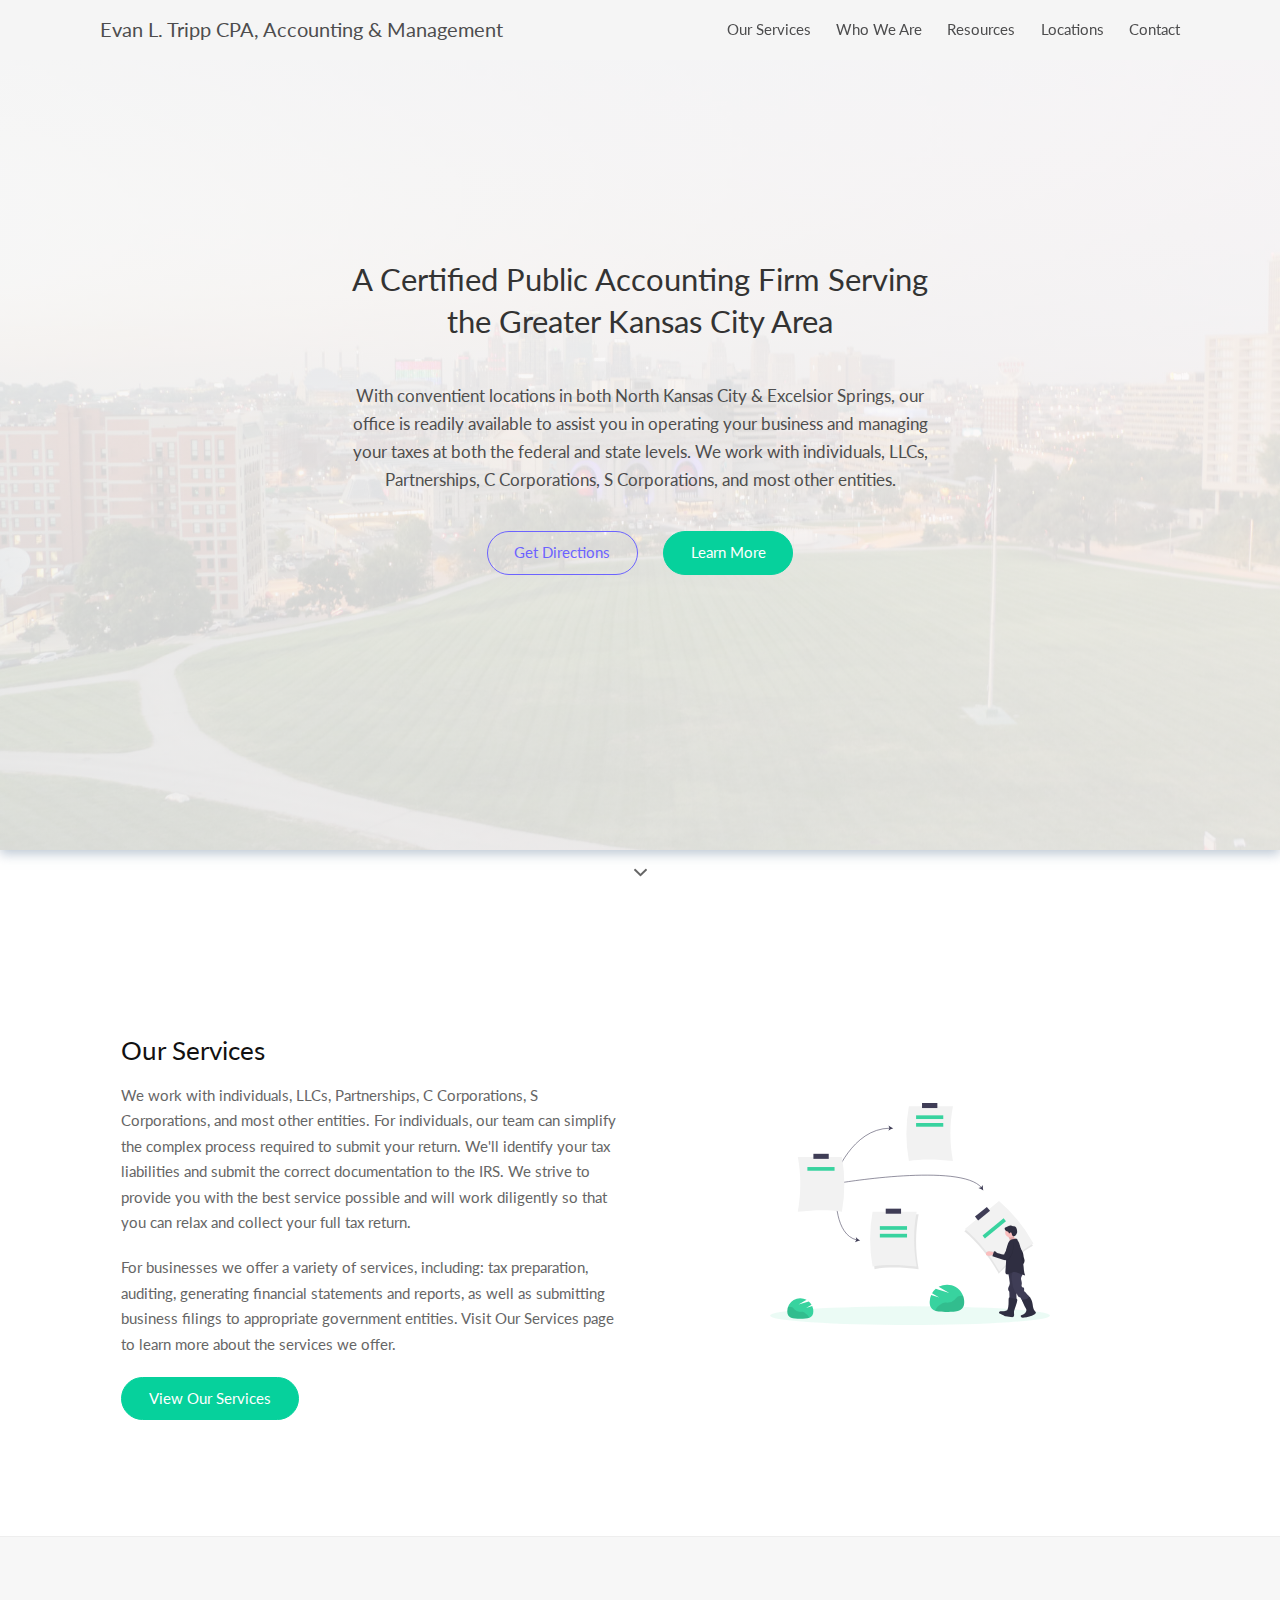
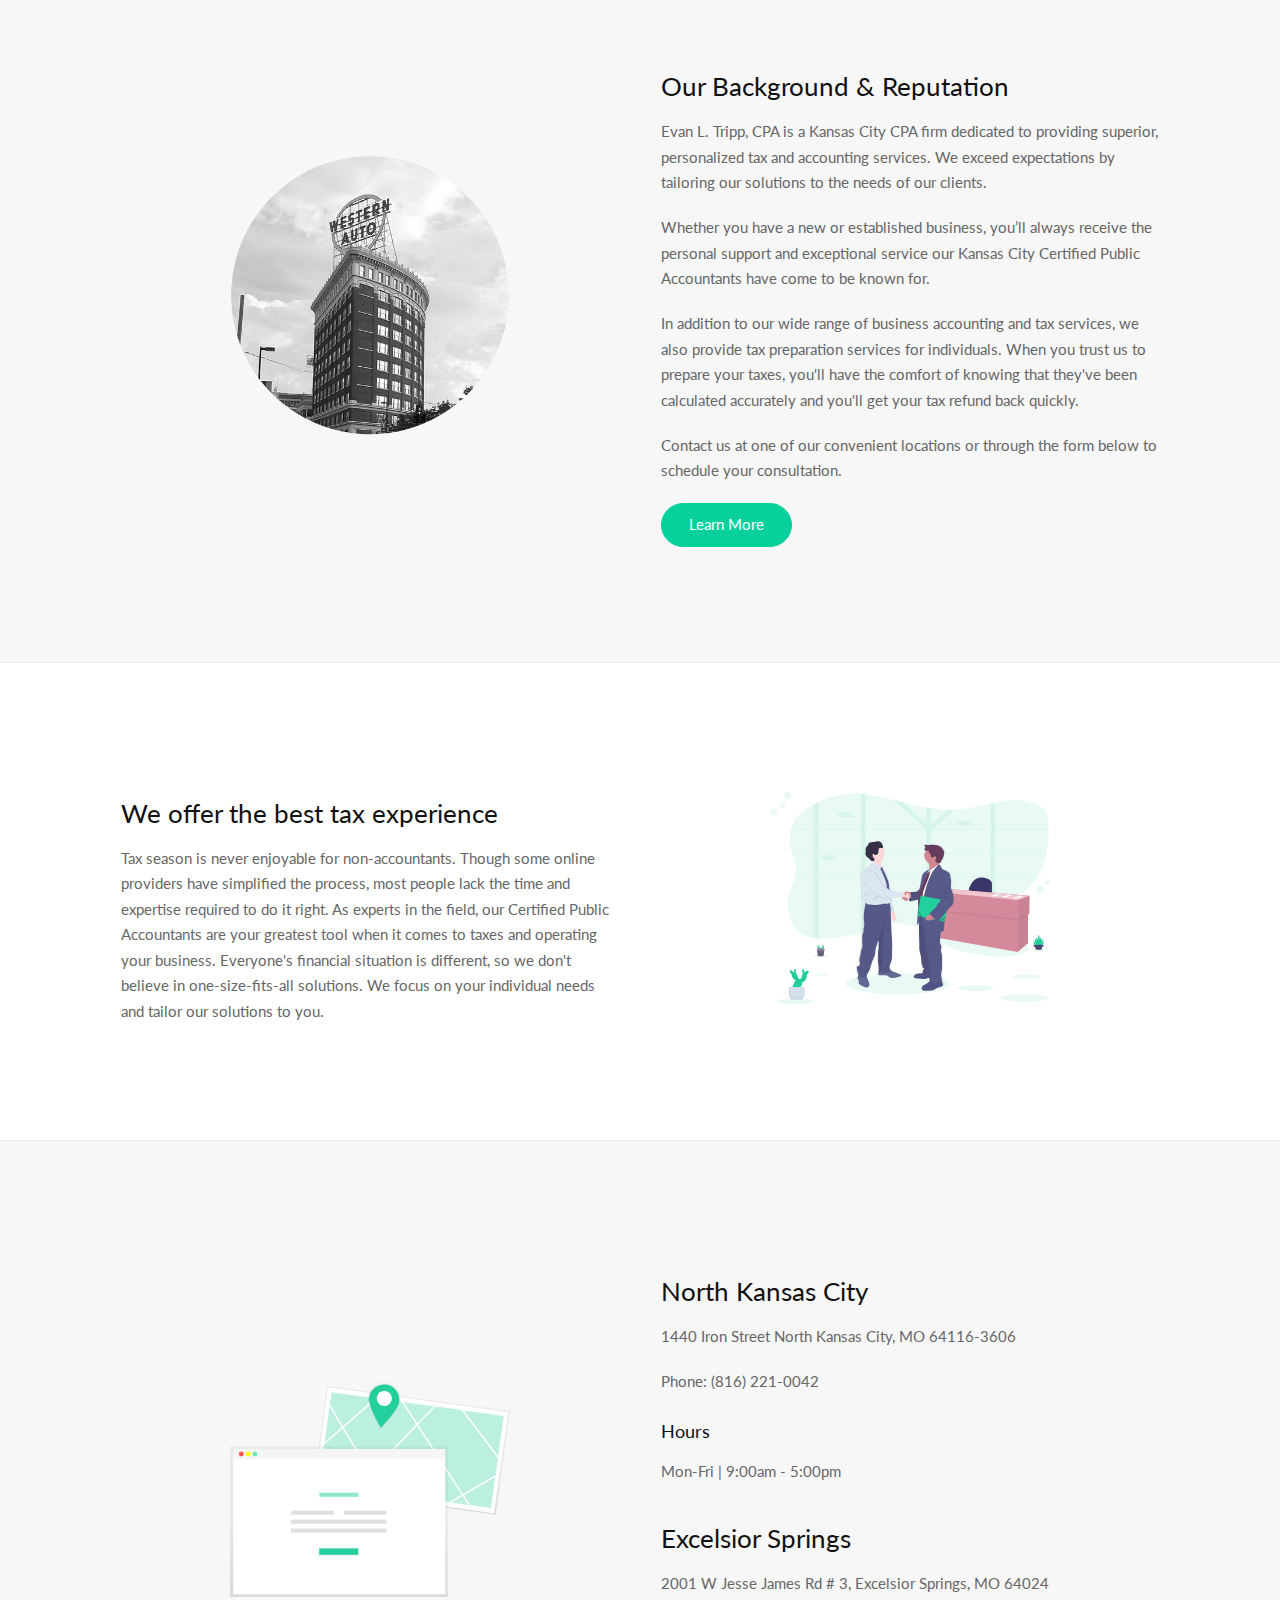
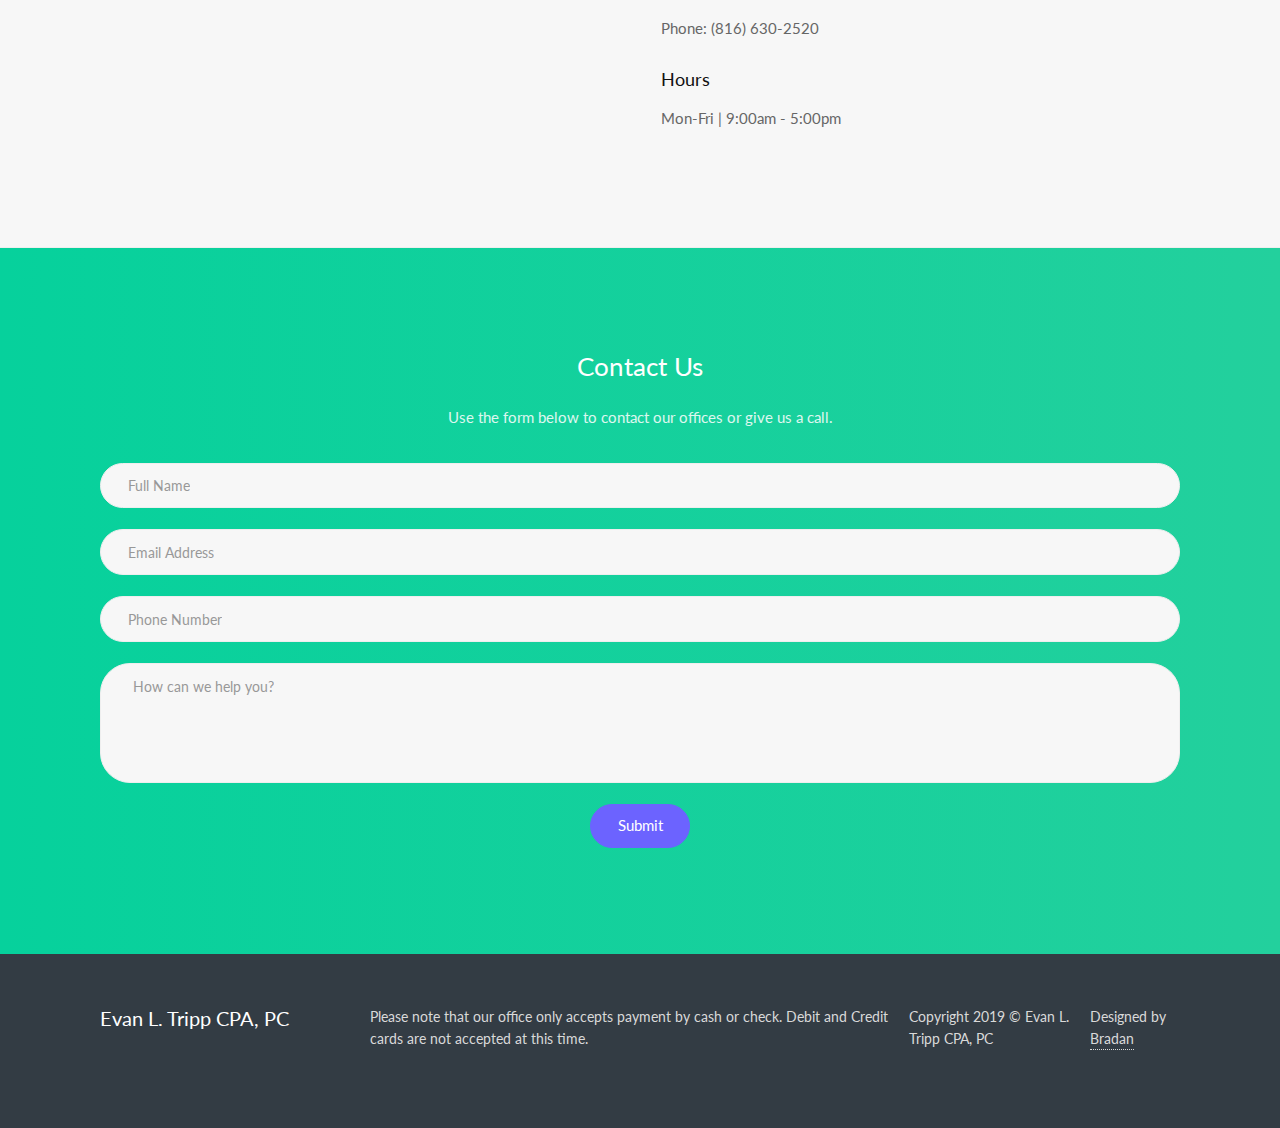
<file: index.html>
<!DOCTYPE html>
<html lang='en'>
<head>
	<meta class="utf-8">
	<meta name="viewport" content="width=device-width, initial-scale=1, maximum-scale=1">
	<title>Evan L. Tripp CPA, Accounting &amp; Management</title>
    <!-- Open Graph Tags -->
    <meta property="og:type" content="website" />
    <meta property="og:title" content="Evan L. Tripp CPA, Accounting &amp; Management" />
    <meta property="og:description" content="A Certified Public Accounting Firm Serving the Greater Kansas City Area with conventient locations in both North Kansas City &amp; Excelsior Springs. We work with individuals, LLCs, Partnerships, C Corporations, S Corporations, and most other entities." />
    <meta property="og:url" content="https://evanltripp.com/" />
    <meta property="og:site_name" content="Evan L. Tripp CPA, Accounting &amp; Management" />
    <meta property="og:image" content="" />
    <meta property="og:image:width" content="1200" />
    <meta property="og:image:height" content="800" />
    <meta property="og:locale" content="en_US" />
    <meta name="twitter:title" content="Evan L. Tripp CPA, Accounting &amp; Management" />
    <meta name="twitter:description" content="CPA with conventient locations in both North Kansas City &amp; Excelsior Springs, our office is readily available to assist you in operating your business and managing your taxes at both the federal and state levels. We work with individuals, LLCs, Partnerships, C Corporations, S Corporations, and most other entities." />
    <meta name="twitter:image" content="" />
    <meta name="twitter:card" content="summary_large_image" />
    <!-- Open Graph Tags -->
    <!-- JSON Tags -->
    <script type='application/ld+json'>{"@context":"https:\/\/schema.org","@type":"WebSite","@id":"#website","url":"https:\/\/evanltripp.com\/","name":"Evan L. Tripp CPA, Accounting & Management","potentialAction":{"@type":"SearchAction","target":"https:\/\/evanltripp.com\/?s={search_term_string}","query-input":"required name=search_term_string"},"description": "CPA with conventient locations in both North Kansas City &amp; Excelsior Springs, our office is readily available to assist you in operating your business and managing your taxes at both the federal and state levels. We work with individuals, LLCs, Partnerships, C Corporations, S Corporations, and most other entities."}</script>
    <script type="application/ld+json">
    {"@context": "http://schema.org","@type": "Organization","address": {"@type": "PostalAddress","addressLocality": "North Kansas City","addressRegion": "MO","postalCode": "64116-3606","streetAddress": "1440 Iron Street"},"name": "Evan L. Tripp CPA, Accounting &amp; Management","telephone": "(816) 221-0042","openingHours": "Mo,Tu,We,Th,Fr 09:00-17:00"}
    </script>
    <script type="application/ld+json">
    {"@context": "http://schema.org","@type": "Organization","address": {"@type": "PostalAddress","addressLocality": "Excelsior Springs","addressRegion": "MO","postalCode": "64024","streetAddress": "2001 W Jesse James Rd #3"},"name": "Evan L. Tripp CPA, Accounting &amp; Management","telephone": "(816) 630-2520","openingHours": "Mo,Tu,We,Th,Fr 09:00-17:00"}
    </script>
    <!-- JSON Tags -->
    <!-- stylesheets -->
    <link rel='stylesheet' href='css/style.min.css' />
    <!-- stylesheets -->
</head>
<body>
	<!-- Hero(extended) navbar -->
	<div class="navbar navbar--extended">
		<nav class="nav__mobile"></nav>
		<div class="container">
			<div class="navbar__inner">
				<a href="index.html" class="navbar__logo">Evan L. Tripp CPA, Accounting &amp; Management</a>
				<nav class="navbar__menu">
					<ul>
                        <li><a href="#services">Our Services</a></li>
                        <li><a href="#about">Who We Are</a></li>
                        <li><a href="resources.html">Resources</a></li>
						<li><a href="#locations">Locations</a></li>
                        <li><a href="contact.html">Contact</a></li>
					</ul>
				</nav>
				<div class="navbar__menu-mob"><a href="" id='toggle'><svg role="img" xmlns="http://www.w3.org/2000/svg" viewBox="0 0 448 512"><path fill="currentColor" d="M16 132h416c8.837 0 16-7.163 16-16V76c0-8.837-7.163-16-16-16H16C7.163 60 0 67.163 0 76v40c0 8.837 7.163 16 16 16zm0 160h416c8.837 0 16-7.163 16-16v-40c0-8.837-7.163-16-16-16H16c-8.837 0-16 7.163-16 16v40c0 8.837 7.163 16 16 16zm0 160h416c8.837 0 16-7.163 16-16v-40c0-8.837-7.163-16-16-16H16c-8.837 0-16 7.163-16 16v40c0 8.837 7.163 16 16 16z" class=""></path></svg></a></div>
			</div>
		</div>
	</div>
    <!-- Hero unit -->
	<div class="hero">
		<div class="hero__overlay hero__overlay--gradient"></div>
		<div class="hero__mask"></div>
		<div class="hero__inner">
			<div class="container">
				<div class="hero__content">
					<div class="hero__content__inner" id='navConverter'>
						<h1 class="hero__title">A Certified Public Accounting Firm Serving the Greater Kansas City Area</h1>
						<p class="hero__text">With conventient locations in both North Kansas City &amp; Excelsior Springs, our office is readily available to assist you in operating your business and managing your taxes at both the federal and state levels. We work with individuals, LLCs, Partnerships, C Corporations, S Corporations, and most other entities.</p>
						<a class="button" href="#locations">Get Directions</a>
                        <a class="button button__accent" href="#services">Learn More</a>
					</div>
				</div>
			</div>
		</div>
	</div>
	<div class="hero__sub">
		<span id="scrollToNext" class="scroll">
			<svg version="1.1" xmlns="http://www.w3.org/2000/svg" xmlns:xlink="http://www.w3.org/1999/xlink" x="0px" y="0px" class='hero__sub__down' fill="currentColor" width="512px" height="512px" viewBox="0 0 512 512" style="enable-background:new 0 0 512 512;" xml:space="preserve"><path d="M256,298.3L256,298.3L256,298.3l174.2-167.2c4.3-4.2,11.4-4.1,15.8,0.2l30.6,29.9c4.4,4.3,4.5,11.3,0.2,15.5L264.1,380.9c-2.2,2.2-5.2,3.2-8.1,3c-3,0.1-5.9-0.9-8.1-3L35.2,176.7c-4.3-4.2-4.2-11.2,0.2-15.5L66,131.3c4.4-4.3,11.5-4.4,15.8-0.2L256,298.3z"/></svg>
		</span>
	</div>
	<!-- Services -->
	<div id="services" class="expanded landing__section">
        <div class="container">
			<div class="expanded__inner">
				<div class="expanded__media">
					<img src="./images/services-forms.svg" class="expanded__image">
				</div>
				<div class="expanded__content">
                    <h2 class="expanded__title">Our Services</h2>
					<p class="expanded__text">We work with individuals, LLCs, Partnerships, C Corporations, S Corporations, and most other entities. For individuals, our team can simplify the complex process required to submit your return. We'll identify your tax liabilities and submit the correct documentation to the IRS. We strive to provide you with the best service possible and will work diligently so that you can relax and collect your full tax return.</p>
                    <p class="expanded__text">For businesses we offer a variety of services, including: tax preparation, auditing, generating financial statements and reports, as well as submitting business filings to appropriate government entities. Visit <a href="services.html">Our Services</a> page to learn more about the services we offer.</p>
                    <a href="services.html" class="button button__accent">View Our Services</a>
				</div>
			</div>
		</div>
	</div>
	<!-- Expanded sections -->
	<div id="about" class="expanded landing__section">
		<div class="container">
			<div class="expanded__inner">
				<div class="expanded__media">
					<img src="./images/western_auto.png" class="expanded__image">
				</div>
				<div class="expanded__content">
					<h2 class="expanded__title">Our Background &amp; Reputation</h2>
					<p class="expanded__text">Evan L. Tripp, CPA is a Kansas City CPA firm dedicated to providing superior, personalized tax and accounting services. We exceed expectations by tailoring our solutions to the needs of our clients.</p>
                    <p class="expanded__text">Whether you have a new or established business, you’ll always receive the personal support and exceptional service our Kansas City Certified Public Accountants have come to be known for.</p>
                    <p class="expanded__text">In addition to our wide range of business accounting and tax services, we also provide tax preparation services for individuals. When you trust us to prepare your taxes, you'll have the comfort of knowing that they've been calculated accurately and you'll get your tax refund back quickly.</p>
                    <p class="expanded__text">Contact us at one of our convenient locations or through the form below to schedule your consultation.</p>
                    <a href="about.html" class="button button__accent">Learn More</a>
				</div>
			</div>
		</div>
	</div>
	<div class="expanded landing__section">
		<div class="container">
			<div class="expanded__inner">
				<div class="expanded__media">
					<img src="./images/business_deal_cpi9.svg" class="expanded__image">
				</div>
				<div class="expanded__content">
                    <h2 class="expanded__title">We offer the best tax experience</h2>
					<p class="expanded__text">Tax season is never enjoyable for non-accountants. Though some online providers have simplified the process, most people lack the time and expertise required to do it right. As experts in the field, our Certified Public Accountants are your greatest tool when it comes to taxes and operating your business. Everyone's financial situation is different, so we don't believe in one-size-fits-all solutions. We focus on your individual needs and tailor our solutions to you.</p>
				</div>
			</div>
		</div>
	</div>
	<div id="locations" class="expanded landing__section">
		<div class="container">
            <div class="expanded__inner">
				<div class="expanded__media">
					<img src="./images/address_udes.svg" class="expanded__image">
                </div>
                <div class="expanded__content">
					<h2 class="expanded__title">North Kansas City</h2>
                    <p class="expanded__text" >1440 Iron Street North Kansas City, MO 64116-3606</p> 
                    <p class="expanded__text">Phone: (816) 221-0042</p>
                    <h4>Hours</h4>
                    <p class="expanded__text">Mon-Fri | 9:00am - 5:00pm</p>
					<h2 class="expanded__title">Excelsior Springs</h2>
                    <p class="expanded__text">2001 W Jesse James Rd # 3, Excelsior Springs, MO 64024</p>
                    <p class="expanded__text">Phone: (816) 630-2520</p>
                    <h4>Hours</h4>
                    <p class="expanded__text">Mon-Fri | 9:00am - 5:00pm</p>
				</div>
			</div>
		</div>
    </div>
	<!-- Call To Action -->
	<div class="cta cta--reverse" id="contact">
		<div class="container">
			<div class="cta__inner">
				<h2 class="cta__title">Contact Us</h2>
				<p class="cta__sub cta__sub--center">Use the form below to contact our offices or give us a call.</p>
			<form name="contact" method="POST" data-netlify="true" data-netlify-recaptcha="true">
                <input type='text' name='name' placeholder="Full Name">
                <input type='email' name='email' placeholder="Email Address">
                <input type='text' name='phone' placeholder="Phone Number">
                <textarea name='message' placeholder="How can we help you?" id='textarea'></textarea>
                <div data-netlify-recaptcha="true"></div>
                <input type='submit' class="button button__primary" value="Submit">
            </form>	
			</div>
		</div>
	</div>
	<!-- Footer -->
	<div class="footer footer--dark">
		<div class="container">
			<div class="footer__inner">
				<a href="index.html" class="footer__textLogo">Evan L. Tripp CPA, PC</a>
				<div class="footer__data">
                    <div class="footer__data__item">
						<div class="footer__row">Please note that our office only accepts payment by cash or check. Debit and Credit cards are not accepted at this time.
						</div>
					</div>
					<div class="footer__data__item">
						<div class="footer__row">
							Copyright 2019 &copy; Evan L. Tripp CPA, PC
						</div>
					</div>
					<div class="footer__data__item">
					<div class="footer__row">
						Designed by <a href="https://bradan.co" target="_blank" class="footer__link">Bradan</a>
						</div>
				</div>
			</div>
		</div>
	</div>
    </div>
<script src='js/app.min.js'></script>
<script src="http://ajax.googleapis.com/ajax/libs/jquery/3.3.1/jquery.min.js"></script>
<script src="assets/web/assets/jquery/jquery.min.js"></script>
<script src="assets/smoothscroll/smooth-scroll.js"></script>
<script>
$(document).ready(function(){
  // Add smooth scrolling to all links
  $("a").on('click', function(event) {

    // Make sure this.hash has a value before overriding default behavior
    if (this.hash !== "") {
      // Prevent default anchor click behavior
      event.preventDefault();

      // Store hash
      var hash = this.hash;

      // Using jQuery's animate() method to add smooth page scroll
      // The optional number (800) specifies the number of milliseconds it takes to scroll to the specified area
      $('html, body').animate({
        scrollTop: $(hash).offset().top
      }, 800, function(){

        // Add hash (#) to URL when done scrolling (default click behavior)
        window.location.hash = hash;
      });
    } // End if
  });
});
</script>    
</body>
</html>
</file>
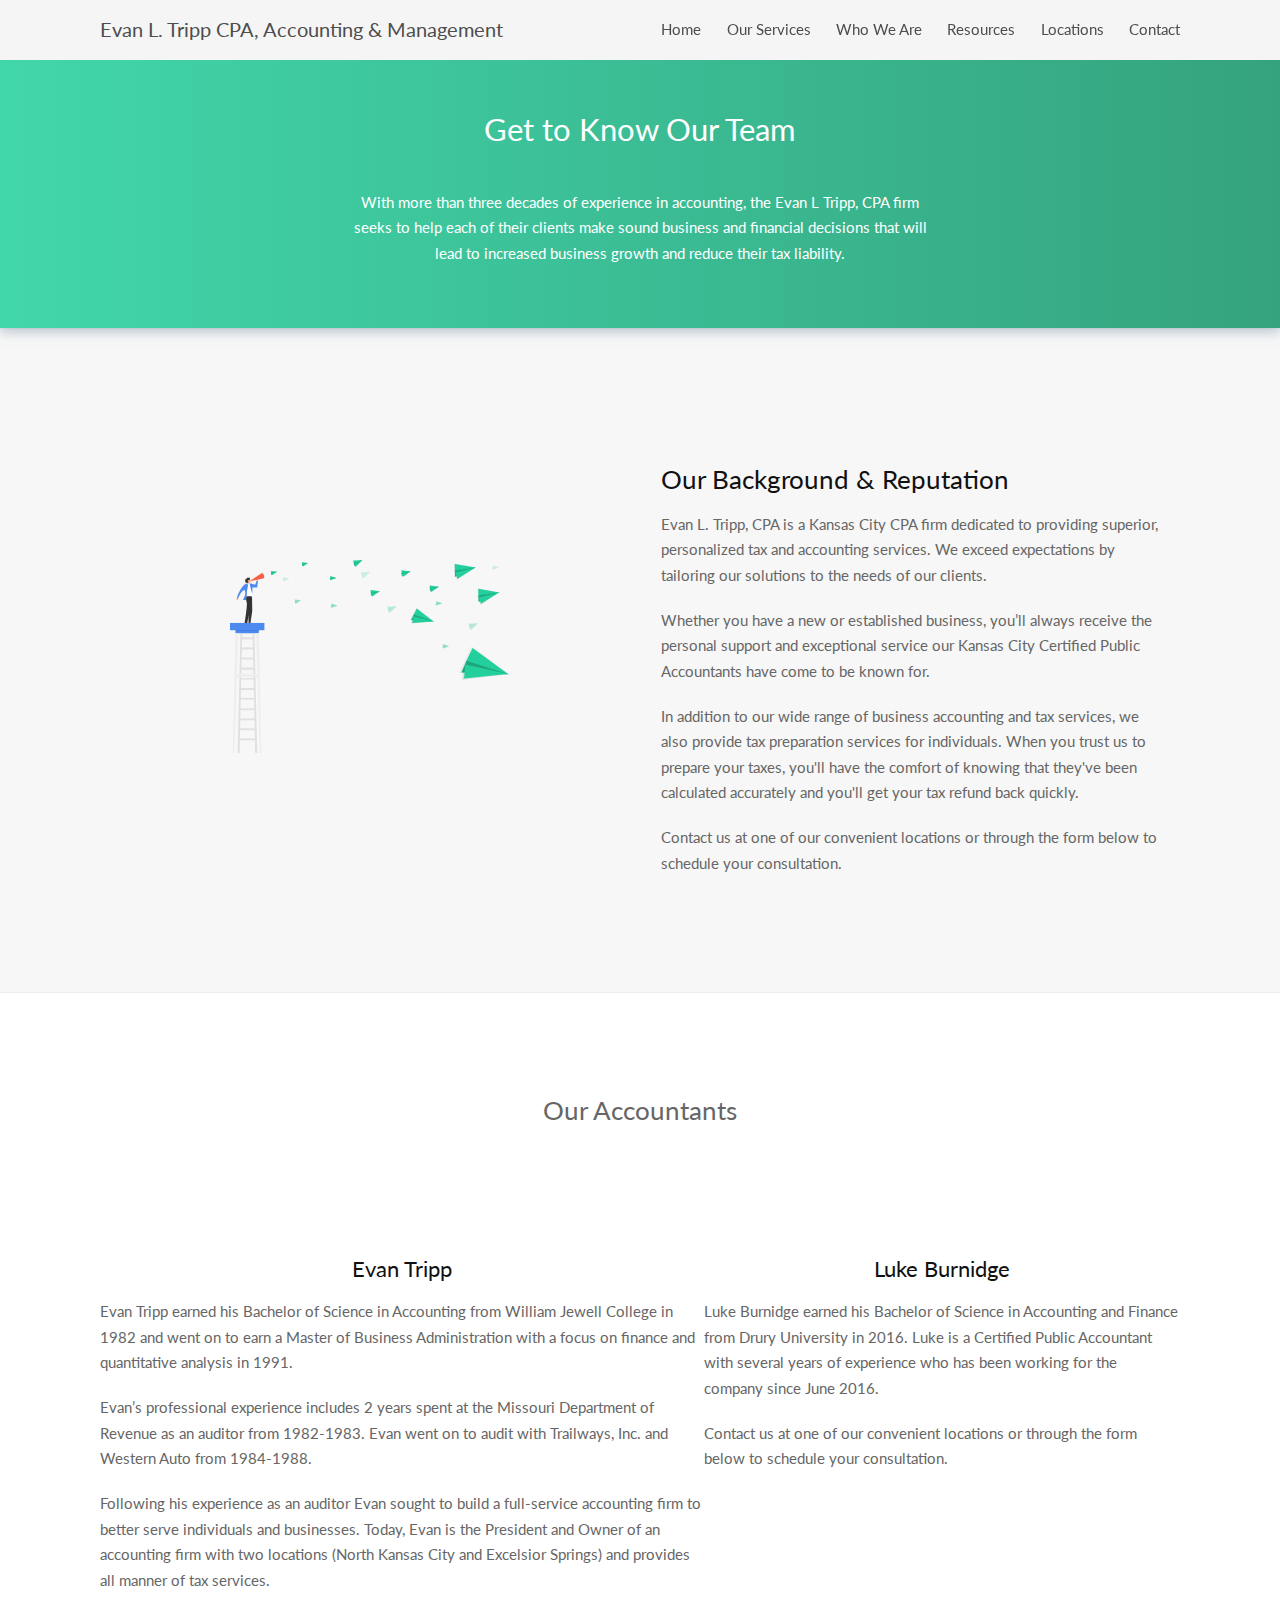
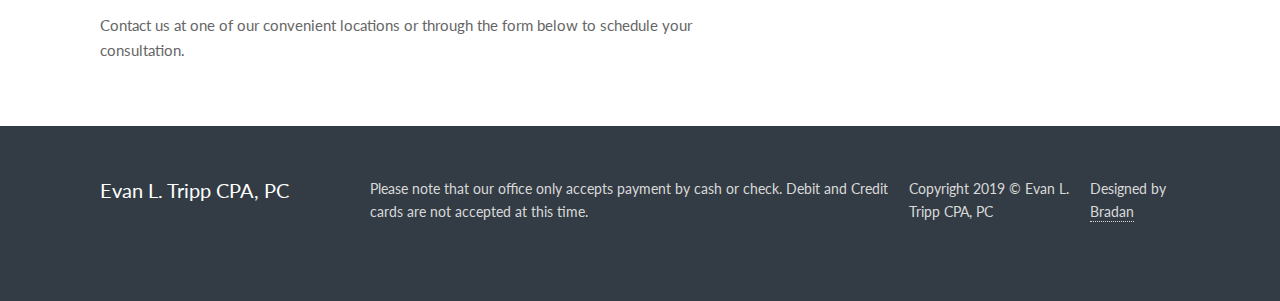
<file: about.html>
<!DOCTYPE html>
<html lang='en'>
<head>
	<meta class="utf-8">
	<meta name="viewport" content="width=device-width, initial-scale=1, maximum-scale=1">
	<title>About Us - Evan L. Tripp CPA, Accounting &amp; Management</title>
    <!-- Open Graph Tags -->
    <meta property="og:type" content="website" />
    <meta property="og:title" content="Evan L. Tripp CPA, Accounting &amp; Management" />
    <meta property="og:description" content="A Certified Public Accounting Firm Serving the Greater Kansas City Area with conventient locations in both North Kansas City &amp; Excelsior Springs. We work with individuals, LLCs, Partnerships, C Corporations, S Corporations, and most other entities." />
    <meta property="og:url" content="https://evanltripp.com/" />
    <meta property="og:site_name" content="Evan L. Tripp CPA, Accounting &amp; Management" />
    <meta property="og:image" content="" />
    <meta property="og:image:width" content="1200" />
    <meta property="og:image:height" content="800" />
    <meta property="og:locale" content="en_US" />
    <meta name="twitter:title" content="Evan L. Tripp CPA, Accounting &amp; Management" />
    <meta name="twitter:description" content="CPA with conventient locations in both North Kansas City &amp; Excelsior Springs, our office is readily available to assist you in operating your business and managing your taxes at both the federal and state levels. We work with individuals, LLCs, Partnerships, C Corporations, S Corporations, and most other entities." />
    <meta name="twitter:image" content="" />
    <meta name="twitter:card" content="summary_large_image" />
    <!-- Open Graph Tags -->
    <!-- JSON Tags -->
    <script type='application/ld+json'>{"@context":"https:\/\/schema.org","@type":"WebSite","@id":"#website","url":"https:\/\/evanltripp.com\/","name":"Evan L. Tripp CPA, Accounting & Management","potentialAction":{"@type":"SearchAction","target":"https:\/\/evanltripp.com\/?s={search_term_string}","query-input":"required name=search_term_string"},"description": "CPA with conventient locations in both North Kansas City &amp; Excelsior Springs, our office is readily available to assist you in operating your business and managing your taxes at both the federal and state levels. We work with individuals, LLCs, Partnerships, C Corporations, S Corporations, and most other entities."}</script>
    <script type="application/ld+json">
    {"@context": "http://schema.org","@type": "Organization","address": {"@type": "PostalAddress","addressLocality": "North Kansas City","addressRegion": "MO","postalCode": "64116-3606","streetAddress": "1440 Iron Street"},"name": "Evan L. Tripp CPA, Accounting &amp; Management","telephone": "(816) 221-0042","openingHours": "Mo,Tu,We,Th,Fr 09:00-17:00"}
    </script>
    <script type="application/ld+json">
    {"@context": "http://schema.org","@type": "Organization","address": {"@type": "PostalAddress","addressLocality": "Excelsior Springs","addressRegion": "MO","postalCode": "64024","streetAddress": "2001 W Jesse James Rd #3"},"name": "Evan L. Tripp CPA, Accounting &amp; Management","telephone": "(816) 630-2520","openingHours": "Mo,Tu,We,Th,Fr 09:00-17:00"}
    </script>
    <!-- JSON Tags -->
	<link rel='stylesheet' href='css/style.min.css' />
</head>
<body>
	<!-- navbar -->
	<div class="navbar navbar--extended">
		<nav class="nav__mobile"></nav>
		<div class="container">
			<div class="navbar__inner">
				<a href="index.html" class="navbar__logo">Evan L. Tripp CPA, Accounting &amp; Management</a>
				<nav class="navbar__menu">
					<ul>
                        <li><a href="index.html">Home</a></li>
                        <li><a href="services.html">Our Services</a></li>
                        <li><a href="about.html">Who We Are</a></li>
                        <li><a href="resources.html">Resources</a></li>
						<li><a href="index.html#locations">Locations</a></li>
                        <li><a href="contact.html">Contact</a></li>
					</ul>
				</nav>
				<div class="navbar__menu-mob"><a href="" id='toggle'><svg role="img" xmlns="http://www.w3.org/2000/svg" viewBox="0 0 448 512"><path fill="currentColor" d="M16 132h416c8.837 0 16-7.163 16-16V76c0-8.837-7.163-16-16-16H16C7.163 60 0 67.163 0 76v40c0 8.837 7.163 16 16 16zm0 160h416c8.837 0 16-7.163 16-16v-40c0-8.837-7.163-16-16-16H16c-8.837 0-16 7.163-16 16v40c0 8.837 7.163 16 16 16zm0 160h416c8.837 0 16-7.163 16-16v-40c0-8.837-7.163-16-16-16H16c-8.837 0-16 7.163-16 16v40c0 8.837 7.163 16 16 16z" class=""></path></svg></a></div>
			</div>
		</div>
	</div>
	<!-- Hero unit -->
	<div class="page__header">
		<div class="hero__overlay  page__hero__overlay--gradient"></div>
		<div class="hero__mask"></div>
		<div class="page__header__inner">
			<div class="container">
				<div class="page__header__content">
					<div class="page__header__content__inner" id='navConverter'>
						<h1 class="page__header__title">Get to Know Our Team</h1>
						<p class="page__header__text; center">With more than three decades of experience in accounting, the Evan L Tripp, CPA firm seeks to help each of their clients make sound business and financial decisions that will lead to increased business growth and reduce their tax liability.</p>
					</div>
				</div>
			</div>
		</div>
	</div>
	<!-- Page content -->
	<div id="about" class="expanded landing__section">
		<div class="container">
			<div class="expanded__inner">
				<div class="expanded__media">
					<img src="./images/news_go0e.svg" class="expanded__image">
				</div>
				<div class="expanded__content">
					<h2 class="expanded__title">Our Background &amp; Reputation</h2>
					<p class="expanded__text">Evan L. Tripp, CPA is a Kansas City CPA firm dedicated to providing superior, personalized tax and accounting services. We exceed expectations by tailoring our solutions to the needs of our clients.</p>
                    <p class="expanded__text">Whether you have a new or established business, you’ll always receive the personal support and exceptional service our Kansas City Certified Public Accountants have come to be known for.</p>
                    <p class="expanded__text">In addition to our wide range of business accounting and tax services, we also provide tax preparation services for individuals. When you trust us to prepare your taxes, you'll have the comfort of knowing that they've been calculated accurately and you'll get your tax refund back quickly.</p>
                    <p class="expanded__text">Contact us at one of our convenient locations or through the form below to schedule your consultation.</p>
				</div>
			</div>
		</div>
	</div>
    <div class="steps landing__section">
		<div class="container">
            <div class="page__header__content">
					<div class="page__header__content__inner">
						<h2 class="page__header__title">Our Accountants</h2>
                </div>
            </div>
            <div class="steps__inner">
				    <div class="step">
					<h3>Evan Tripp</h3>
					<p align="left">Evan Tripp earned his Bachelor of Science in Accounting from William Jewell College in 1982 and went on to earn a Master of Business Administration with a focus on finance and quantitative analysis in 1991.</p>
                    <p align="left">Evan’s professional experience includes 2 years spent at the Missouri Department of Revenue as an auditor from 1982-1983. Evan went on to audit with Trailways, Inc. and Western Auto from 1984-1988.</p>
                    <p align="left">Following his experience as an auditor Evan sought to build a full-service accounting firm to better serve individuals and businesses. Today, Evan is the President and Owner of an accounting firm with two locations (North Kansas City and Excelsior Springs) and provides all manner of tax services.</p>
                    <p align="left">Contact us at one of our convenient locations or through the form below to schedule your consultation.</p>
				</div>
                <div class="step">
					<h3>Luke Burnidge</h3>
					<p align="left">Luke Burnidge earned his Bachelor of Science in Accounting and Finance from Drury University in 2016. Luke is a Certified Public Accountant with several years of experience who has been working for the company since June 2016.</p>
                    <p align="left">Contact us at one of our convenient locations or through the form below to schedule your consultation.</p>
                </div> 
			</div>
		</div>
    </div>
    <!-- Footer -->
	<div class="footer footer--dark">
		<div class="container">
			<div class="footer__inner">
				<a href="index.html" class="footer__textLogo">Evan L. Tripp CPA, PC</a>
				<div class="footer__data">
                    <div class="footer__data__item">
						<div class="footer__row">Please note that our office only accepts payment by cash or check. Debit and Credit cards are not accepted at this time.
						</div>
					</div>
					<div class="footer__data__item">
						<div class="footer__row">
							Copyright 2019 &copy; Evan L. Tripp CPA, PC
						</div>
					</div>
					<div class="footer__data__item">
					<div class="footer__row">
						Designed by <a href="https://bradan.co" target="_blank" class="footer__link">Bradan</a>
						</div>
				</div>
			</div>
		</div>
	</div>
    </div>
<script src='js/app.min.js'></script>
</body>
</html>
</file>
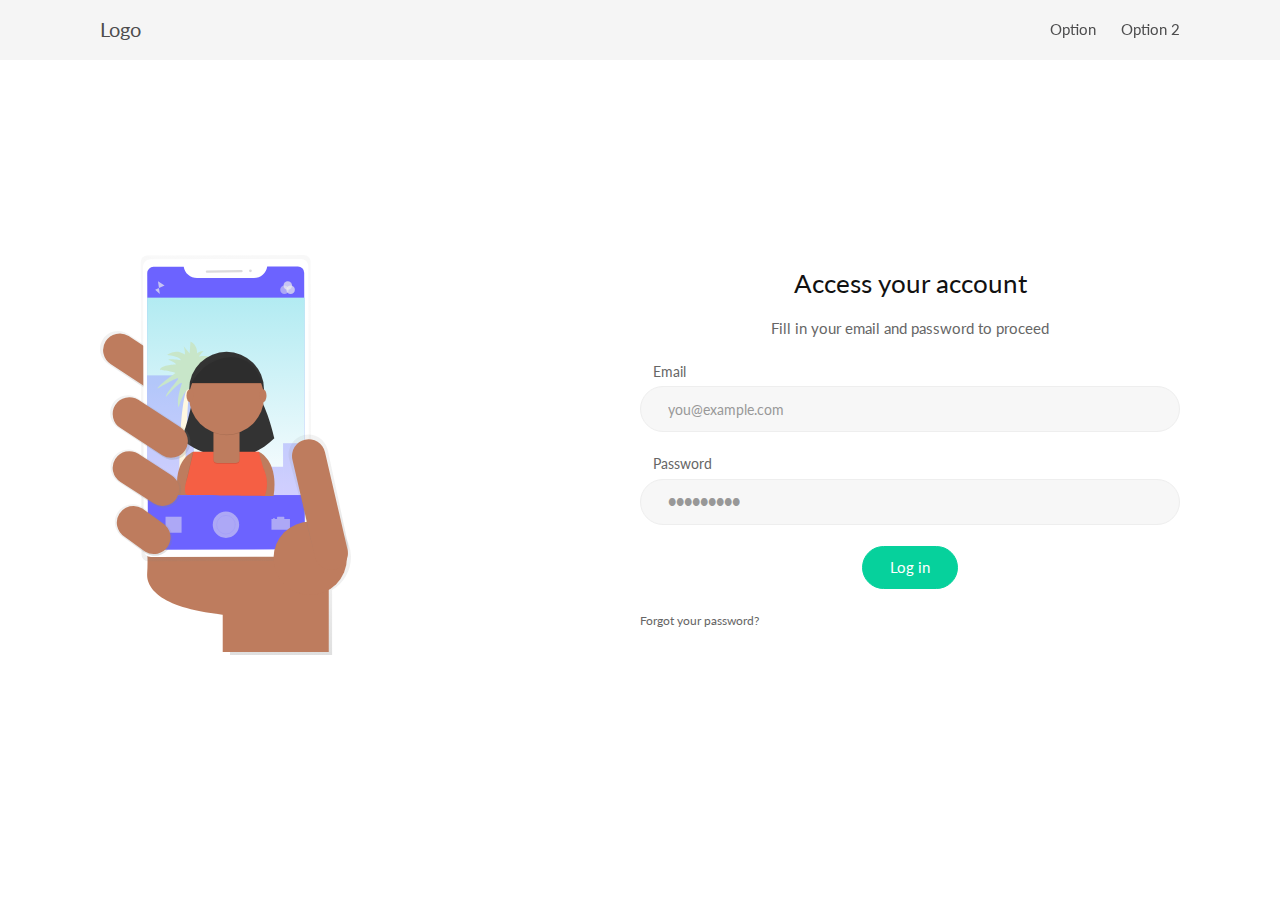
<file: auth.html>
<!DOCTYPE html>
<html lang='en'>
<head>
	<meta class="utf-8">
	<meta name="viewport" content="width=device-width, initial-scale=1, maximum-scale=1">
	<title>Authentication @Evie</title>
	<link rel='stylesheet' href='css/style.min.css' />
</head>
<body>
	<!-- navbar -->
	<div class="navbar">
		<nav class="nav__mobile"></nav>
		<div class="container">
			<div class="navbar__inner">
				<a href="#" class="navbar__logo">Logo</a>
				<nav class="navbar__menu">
					<ul>
						<li><a href="#">Option</a></li>
						<li><a href="#">Option 2</a></li>
					</ul>
				</nav>
				<div class="navbar__menu-mob"><a href="" id='toggle'><svg role="img" xmlns="http://www.w3.org/2000/svg" viewBox="0 0 448 512"><path fill="currentColor" d="M16 132h416c8.837 0 16-7.163 16-16V76c0-8.837-7.163-16-16-16H16C7.163 60 0 67.163 0 76v40c0 8.837 7.163 16 16 16zm0 160h416c8.837 0 16-7.163 16-16v-40c0-8.837-7.163-16-16-16H16c-8.837 0-16 7.163-16 16v40c0 8.837 7.163 16 16 16zm0 160h416c8.837 0 16-7.163 16-16v-40c0-8.837-7.163-16-16-16H16c-8.837 0-16 7.163-16 16v40c0 8.837 7.163 16 16 16z" class=""></path></svg></a></div>
			</div>
		</div>
	</div>
	<!-- Authentication pages -->
	<div class="auth">
		<div class="container">
			<div class="auth__inner">
				<div class="auth__media">
					<img src="./images/undraw_selfie.svg">
				</div>
				<div class="auth__auth">
					<h1 class="auth__title">Access your account</h1>
					<p>Fill in your email and password to proceed</p>
					<form method='post' action="/example" autocompelete="new-password" role="presentation" class="form">
						<input name="email" class="fakefield">
						<label>Email</label>
						<input type="text" name="email" id='email' placeholder="you@example.com">
						<label>Password</label>
						<input type="password" name="password" id='password' placeholder="&#9679;&#9679;&#9679;&#9679;&#9679;&#9679;&#9679;&#9679;&#9679;" autocomplete="off">
						<button type='submit' class="button button__accent">Log in</button>
						<a href=""><h6 class="left-align" >Forgot your password?</h6></a>
					</form>
				</div>
			</div>
		</div>
	</div>
<script src='js/app.min.js'></script>
</body>
</html>
</file>
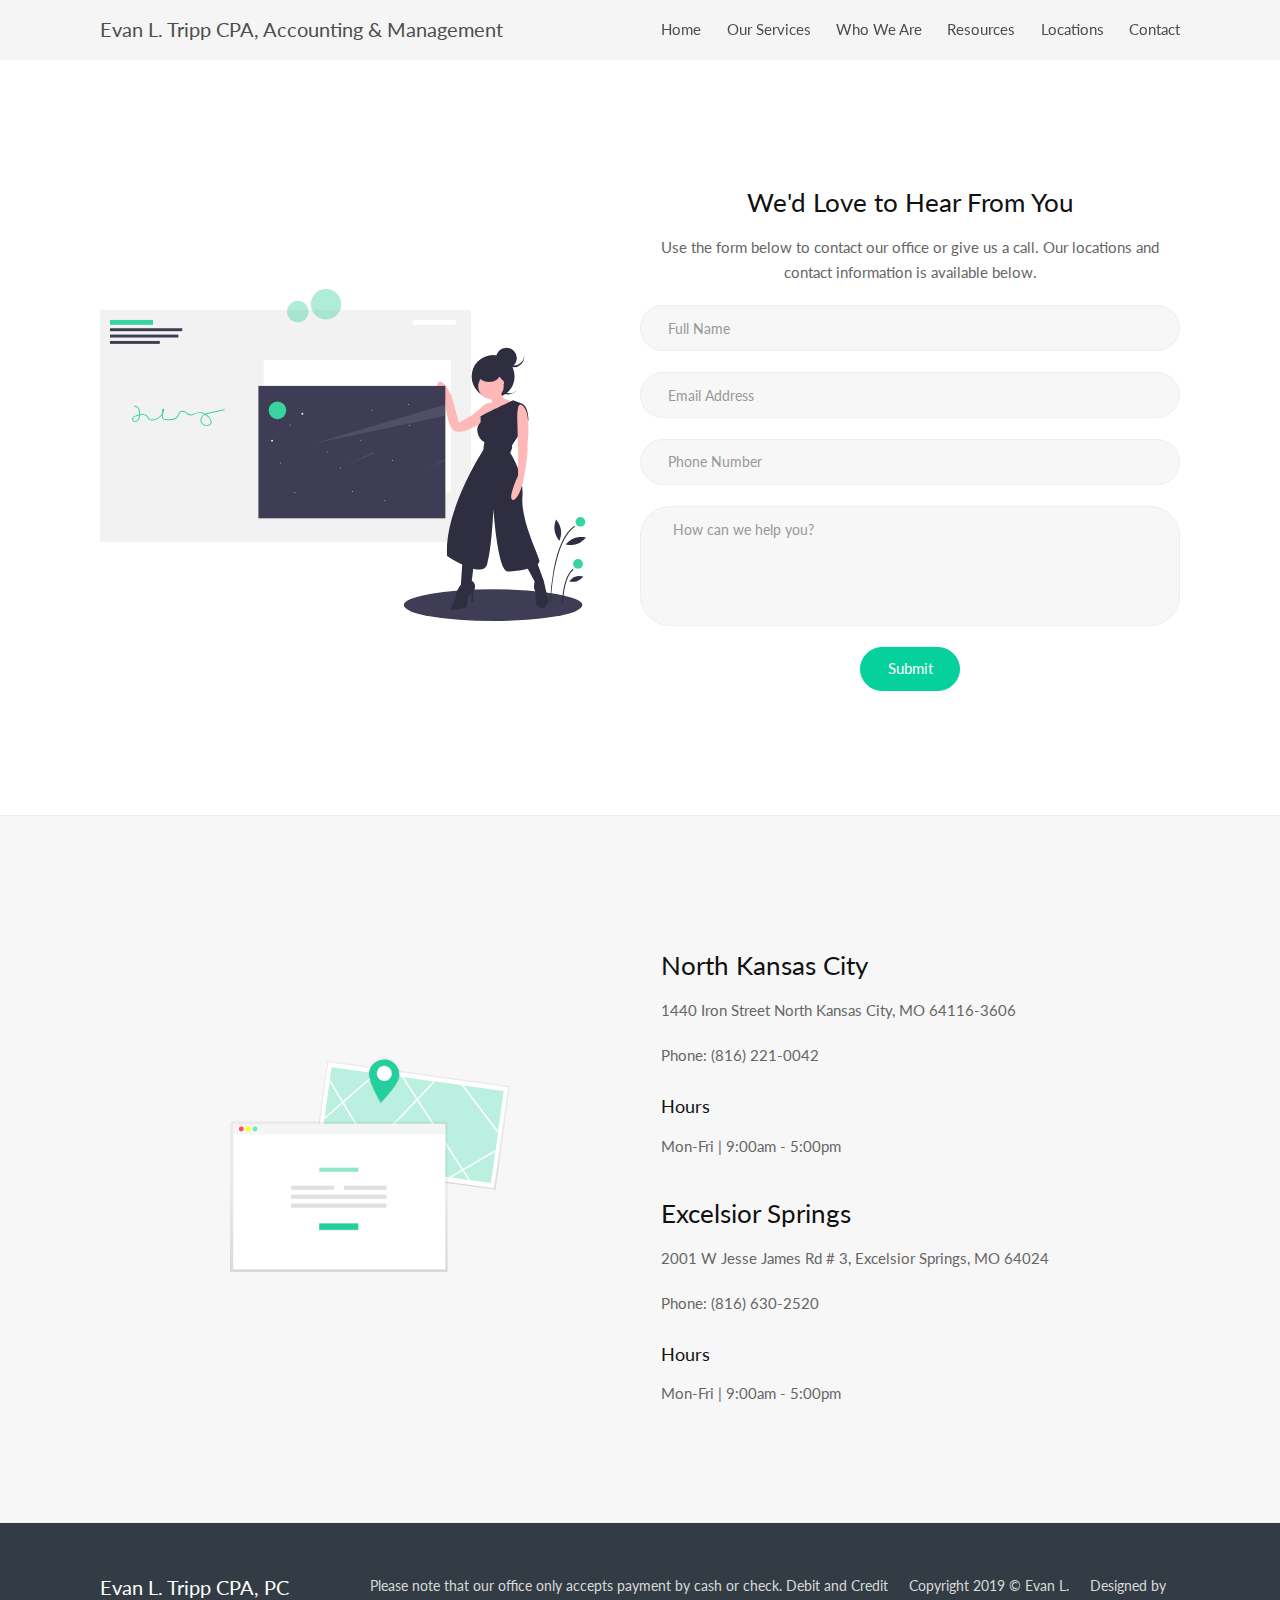
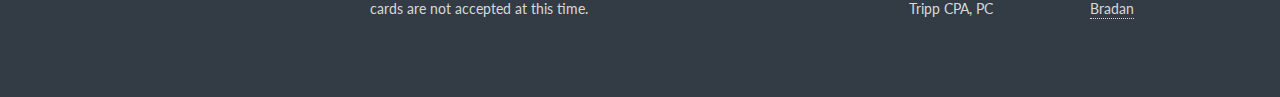
<file: contact.html>
<!DOCTYPE html>
<html lang='en'>
<head>
	<meta class="utf-8">
	<meta name="viewport" content="width=device-width, initial-scale=1, maximum-scale=1">
	<title>Contact Us - Evan L. Tripp CPA, Accounting &amp; Management</title>
    <!-- Open Graph Tags -->
    <meta property="og:type" content="website" />
    <meta property="og:title" content="Evan L. Tripp CPA, Accounting &amp; Management" />
    <meta property="og:description" content="A Certified Public Accounting Firm Serving the Greater Kansas City Area with conventient locations in both North Kansas City &amp; Excelsior Springs. We work with individuals, LLCs, Partnerships, C Corporations, S Corporations, and most other entities." />
    <meta property="og:url" content="https://evanltripp.com/" />
    <meta property="og:site_name" content="Evan L. Tripp CPA, Accounting &amp; Management" />
    <meta property="og:image" content="" />
    <meta property="og:image:width" content="1200" />
    <meta property="og:image:height" content="800" />
    <meta property="og:locale" content="en_US" />
    <meta name="twitter:title" content="Evan L. Tripp CPA, Accounting &amp; Management" />
    <meta name="twitter:description" content="CPA with conventient locations in both North Kansas City &amp; Excelsior Springs, our office is readily available to assist you in operating your business and managing your taxes at both the federal and state levels. We work with individuals, LLCs, Partnerships, C Corporations, S Corporations, and most other entities." />
    <meta name="twitter:image" content="" />
    <meta name="twitter:card" content="summary_large_image" />
    <!-- Open Graph Tags -->
    <!-- JSON Tags -->
    <script type='application/ld+json'>{"@context":"https:\/\/schema.org","@type":"WebSite","@id":"#website","url":"https:\/\/evanltripp.com\/","name":"Evan L. Tripp CPA, Accounting & Management","potentialAction":{"@type":"SearchAction","target":"https:\/\/evanltripp.com\/?s={search_term_string}","query-input":"required name=search_term_string"},"description": "CPA with conventient locations in both North Kansas City &amp; Excelsior Springs, our office is readily available to assist you in operating your business and managing your taxes at both the federal and state levels. We work with individuals, LLCs, Partnerships, C Corporations, S Corporations, and most other entities."}</script>
    <script type="application/ld+json">
    {"@context": "http://schema.org","@type": "Organization","address": {"@type": "PostalAddress","addressLocality": "North Kansas City","addressRegion": "MO","postalCode": "64116-3606","streetAddress": "1440 Iron Street"},"name": "Evan L. Tripp CPA, Accounting &amp; Management","telephone": "(816) 221-0042","openingHours": "Mo,Tu,We,Th,Fr 09:00-17:00"}
    </script>
    <script type="application/ld+json">
    {"@context": "http://schema.org","@type": "Organization","address": {"@type": "PostalAddress","addressLocality": "Excelsior Springs","addressRegion": "MO","postalCode": "64024","streetAddress": "2001 W Jesse James Rd #3"},"name": "Evan L. Tripp CPA, Accounting &amp; Management","telephone": "(816) 630-2520","openingHours": "Mo,Tu,We,Th,Fr 09:00-17:00"}
    </script>
    <!-- JSON Tags -->
	<link rel='stylesheet' href='css/style.min.css' />
</head>
<body>
	<!-- navbar -->
	<div class="navbar">
		<nav class="nav__mobile"></nav>
		<div class="container">
			<div class="navbar__inner">
				<a href="index.html" class="navbar__logo">Evan L. Tripp CPA, Accounting &amp; Management</a>
				<nav class="navbar__menu">
					<ul>
                        <li><a href="index.html">Home</a></li>
                        <li><a href="services.html">Our Services</a></li>
                        <li><a href="about.html">Who We Are</a></li>
                        <li><a href="resources.html">Resources</a></li>
						<li><a href="index.html#locations">Locations</a></li>
                        <li><a href="contact.html">Contact</a></li>
					</ul>
				</nav>
				<div class="navbar__menu-mob"><a href="" id='toggle'><svg role="img" xmlns="http://www.w3.org/2000/svg" viewBox="0 0 448 512"><path fill="currentColor" d="M16 132h416c8.837 0 16-7.163 16-16V76c0-8.837-7.163-16-16-16H16C7.163 60 0 67.163 0 76v40c0 8.837 7.163 16 16 16zm0 160h416c8.837 0 16-7.163 16-16v-40c0-8.837-7.163-16-16-16H16c-8.837 0-16 7.163-16 16v40c0 8.837 7.163 16 16 16zm0 160h416c8.837 0 16-7.163 16-16v-40c0-8.837-7.163-16-16-16H16c-8.837 0-16 7.163-16 16v40c0 8.837 7.163 16 16 16z" class=""></path></svg></a></div>
			</div>
		</div>
	</div>
	<!-- Contact Form -->
	<div class="auth">
		<div class="container">
			<div class="auth__inner">
				<div class="auth__media">
					<img src="./images/postal_card.svg">
				</div>
				<div class="auth__auth">
					<h1 class="auth__title">We'd Love to Hear From You</h1>
					<p>Use the form below to contact our office or give us a call. Our locations and contact information is available below.</p>
					<form name="contact" method="POST" data-netlify="true" data-netlify-recaptcha="true">
                <input type='text' name='name' placeholder="Full Name">
                <input type='email' name='email' placeholder="Email Address">
                <input type='text' name='phone' placeholder="Phone Number">
                <textarea name='message' placeholder="How can we help you?" id='textarea'></textarea>
                <div data-netlify-recaptcha="true"></div>
                <input type='submit' class="button button__accent" value="Submit">
            </form>	
				</div>
			</div>
		</div>
	</div>
    <!-- Location Contact Information -->
    <div id="locations" class="expanded landing__section">
		<div class="container">
            <div class="expanded__inner">
				<div class="expanded__media">
					<img src="./images/address_udes.svg" class="expanded__image">
                </div>
                <div class="expanded__content">
					<h2 class="expanded__title">North Kansas City</h2>
                    <p class="expanded__text" >1440 Iron Street North Kansas City, MO 64116-3606</p> 
                    <p class="expanded__text">Phone: (816) 221-0042</p>
                    <h4>Hours</h4>
                    <p class="expanded__text">Mon-Fri | 9:00am - 5:00pm</p>
					<h2 class="expanded__title">Excelsior Springs</h2>
                    <p class="expanded__text">2001 W Jesse James Rd # 3, Excelsior Springs, MO 64024</p>
                    <p class="expanded__text">Phone: (816) 630-2520</p>
                    <h4>Hours</h4>
                    <p class="expanded__text">Mon-Fri | 9:00am - 5:00pm</p>
				</div>
			</div>
		</div>
    </div>
    <!-- Footer -->
	<div class="footer footer--dark">
		<div class="container">
			<div class="footer__inner">
				<a href="index.html" class="footer__textLogo">Evan L. Tripp CPA, PC</a>
				<div class="footer__data">
                    <div class="footer__data__item">
						<div class="footer__row">Please note that our office only accepts payment by cash or check. Debit and Credit cards are not accepted at this time.
						</div>
					</div>
					<div class="footer__data__item">
						<div class="footer__row">
							Copyright 2019 &copy; Evan L. Tripp CPA, PC
						</div>
					</div>
					<div class="footer__data__item">
					<div class="footer__row">
						Designed by <a href="https://bradan.co" target="_blank" class="footer__link">Bradan</a>
						</div>
				</div>
			</div>
		</div>
	</div>
    </div>
<script src='js/app.min.js'></script>
<script src="https://ajax.googleapis.com/ajax/libs/jquery/3.3.1/jquery.min.js"></script>
<script>
$(document).ready(function(){
  // Add smooth scrolling to all links
  $("a").on('click', function(event) {

    // Make sure this.hash has a value before overriding default behavior
    if (this.hash !== "") {
      // Prevent default anchor click behavior
      event.preventDefault();

      // Store hash
      var hash = this.hash;

      // Using jQuery's animate() method to add smooth page scroll
      // The optional number (800) specifies the number of milliseconds it takes to scroll to the specified area
      $('html, body').animate({
        scrollTop: $(hash).offset().top
      }, 800, function(){

        // Add hash (#) to URL when done scrolling (default click behavior)
        window.location.hash = hash;
      });
    } // End if
  });
});
</script>
</body>
</html>
</file>
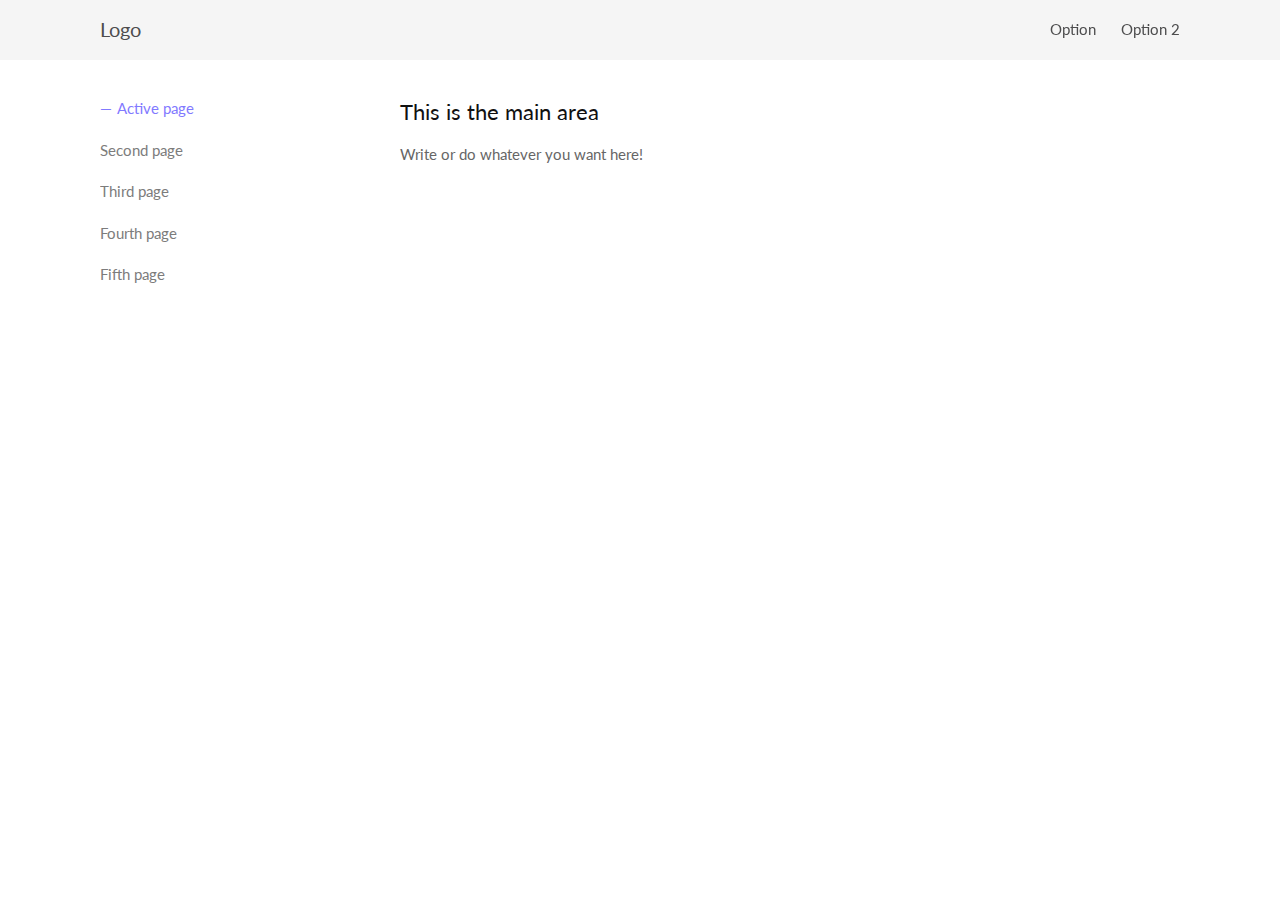
<file: d.html>
<!DOCTYPE html>
<html lang='en'>
<head>
	<meta class="utf-8">
	<meta name="viewport" content="width=device-width, initial-scale=1, maximum-scale=1">
	<title>Frequently Asked Questions - Evan L. Tripp CPA, Accounting &amp; Management</title>
	<link rel='stylesheet' href='css/style.min.css' />
</head>
<body>
	<!-- navbar -->
	<div class="navbar">
		<nav class="nav__mobile"></nav>
		<div class="container">
			<div class="navbar__inner">
				<a href="#" class="navbar__logo">Logo</a>
				<nav class="navbar__menu">
					<ul>
						<li><a href="#">Option</a></li>
						<li><a href="#">Option 2</a></li>
					</ul>
				</nav>
				<div class="navbar__menu-mob"><a href="" id='toggle'><svg role="img" xmlns="http://www.w3.org/2000/svg" viewBox="0 0 448 512"><path fill="currentColor" d="M16 132h416c8.837 0 16-7.163 16-16V76c0-8.837-7.163-16-16-16H16C7.163 60 0 67.163 0 76v40c0 8.837 7.163 16 16 16zm0 160h416c8.837 0 16-7.163 16-16v-40c0-8.837-7.163-16-16-16H16c-8.837 0-16 7.163-16 16v40c0 8.837 7.163 16 16 16zm0 160h416c8.837 0 16-7.163 16-16v-40c0-8.837-7.163-16-16-16H16c-8.837 0-16 7.163-16 16v40c0 8.837 7.163 16 16 16z" class=""></path></svg></a></div>
			</div>
		</div>
	</div>
	<!-- Page content -->
	<div class="app">
		<div class="container">
			<div class="app__inner">
				<div class="app__menu">
					<ul class="vMenu">
						<li><a href="#" class="vMenu--active">Active page</a></li>
						<li><a href="#">Second page</a></li>
						<li><a href="#">Third page</a></li>
						<li><a href="#">Fourth page</a></li>
						<li><a href="#">Fifth page</a></li>
					</ul>
				</div>
				<div class="app__main">
					<div class="text-container">
						<h3 class="app__main__title">This is the main area</h3>
						<p>Write or do whatever you want here!</p>
					</div>
				</div>
			</div>
		</div>
	</div>

<script src='js/app.min.js'></script>
</body>
</html>
</file>
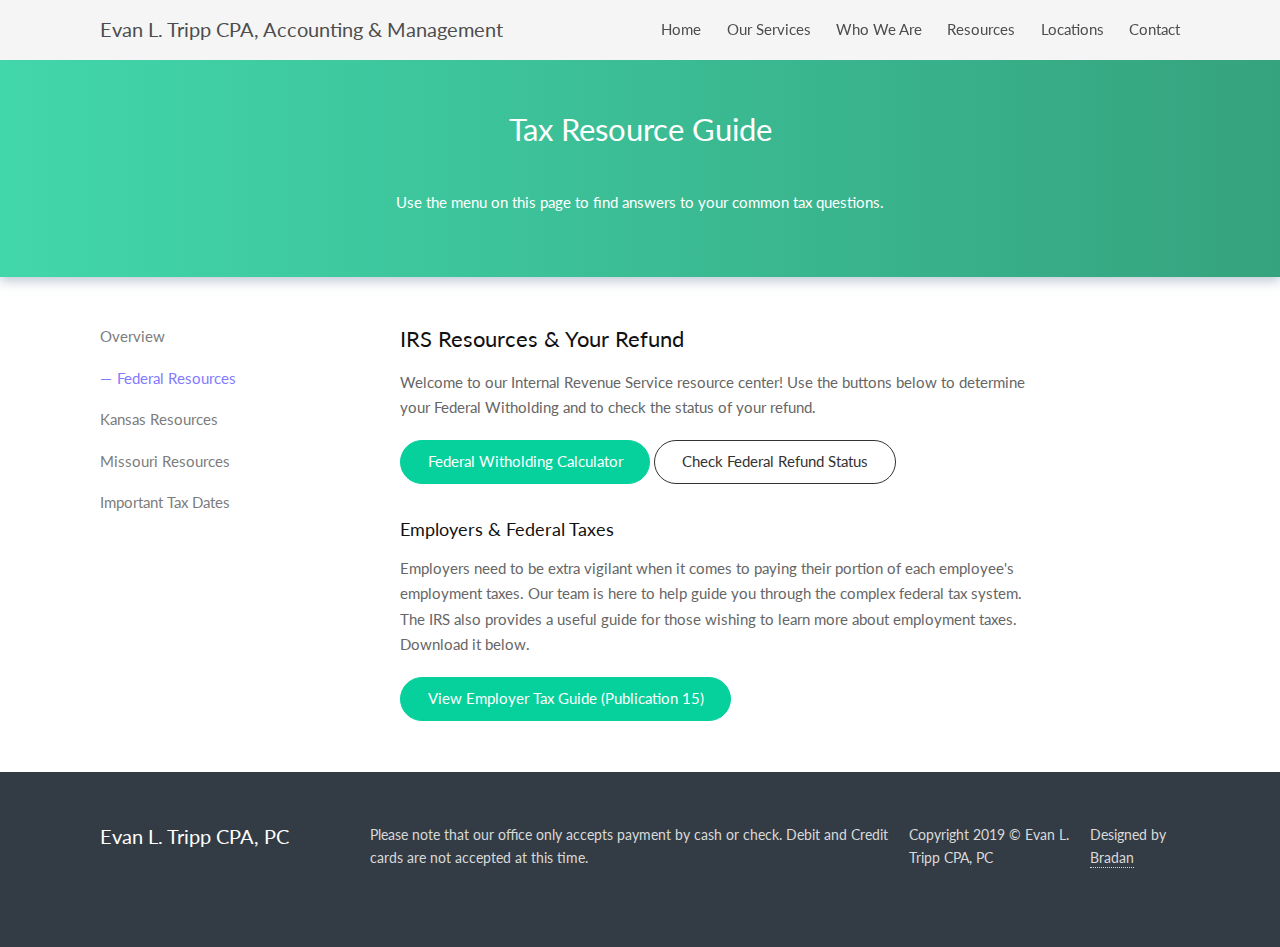
<file: federal_refund.html>
<!DOCTYPE html>
<html lang='en'>
<head>
	<meta class="utf-8">
	<meta name="viewport" content="width=device-width, initial-scale=1, maximum-scale=1">
	<title>IRS Refund Guide - Evan L. Tripp CPA, Accounting &amp; Management</title>
     <!-- Open Graph Tags -->
    <meta property="og:type" content="website" />
    <meta property="og:title" content="Evan L. Tripp CPA, Accounting &amp; Management" />
    <meta property="og:description" content="A Certified Public Accounting Firm Serving the Greater Kansas City Area with conventient locations in both North Kansas City &amp; Excelsior Springs. We work with individuals, LLCs, Partnerships, C Corporations, S Corporations, and most other entities." />
    <meta property="og:url" content="https://evanltripp.com/" />
    <meta property="og:site_name" content="Evan L. Tripp CPA, Accounting &amp; Management" />
    <meta property="og:image" content="" />
    <meta property="og:image:width" content="1200" />
    <meta property="og:image:height" content="800" />
    <meta property="og:locale" content="en_US" />
    <meta name="twitter:title" content="Evan L. Tripp CPA, Accounting &amp; Management" />
    <meta name="twitter:description" content="CPA with conventient locations in both North Kansas City &amp; Excelsior Springs, our office is readily available to assist you in operating your business and managing your taxes at both the federal and state levels. We work with individuals, LLCs, Partnerships, C Corporations, S Corporations, and most other entities." />
    <meta name="twitter:image" content="" />
    <meta name="twitter:card" content="summary_large_image" />
    <!-- Open Graph Tags -->
    <!-- JSON Tags -->
    <script type='application/ld+json'>{"@context":"https:\/\/schema.org","@type":"WebSite","@id":"#website","url":"https:\/\/evanltripp.com\/","name":"Evan L. Tripp CPA, Accounting & Management","potentialAction":{"@type":"SearchAction","target":"https:\/\/evanltripp.com\/?s={search_term_string}","query-input":"required name=search_term_string"},"description": "CPA with conventient locations in both North Kansas City &amp; Excelsior Springs, our office is readily available to assist you in operating your business and managing your taxes at both the federal and state levels. We work with individuals, LLCs, Partnerships, C Corporations, S Corporations, and most other entities."}</script>
    <script type="application/ld+json">
    {"@context": "http://schema.org","@type": "Organization","address": {"@type": "PostalAddress","addressLocality": "North Kansas City","addressRegion": "MO","postalCode": "64116-3606","streetAddress": "1440 Iron Street"},"name": "Evan L. Tripp CPA, Accounting &amp; Management","telephone": "(816) 221-0042","openingHours": "Mo,Tu,We,Th,Fr 09:00-17:00"}
    </script>
    <script type="application/ld+json">
    {"@context": "http://schema.org","@type": "Organization","address": {"@type": "PostalAddress","addressLocality": "Excelsior Springs","addressRegion": "MO","postalCode": "64024","streetAddress": "2001 W Jesse James Rd #3"},"name": "Evan L. Tripp CPA, Accounting &amp; Management","telephone": "(816) 630-2520","openingHours": "Mo,Tu,We,Th,Fr 09:00-17:00"}
    </script>
    <!-- JSON Tags -->
	<link rel='stylesheet' href='css/style.min.css' />
</head>
<body>
	<!-- navbar -->
	<div class="navbar navbar--extended">
		<nav class="nav__mobile"></nav>
		<div class="container">
			<div class="navbar__inner">
				<a href="index.html" class="navbar__logo">Evan L. Tripp CPA, Accounting &amp; Management</a>
				<nav class="navbar__menu">
					<ul>
                        <li><a href="index.html">Home</a></li>
                        <li><a href="services.html">Our Services</a></li>
                        <li><a href="about.html">Who We Are</a></li>
                        <li><a href="resources.html">Resources</a></li>
						<li><a href="index.html#locations">Locations</a></li>
                        <li><a href="contact.html">Contact</a></li>
					</ul>
				</nav>
				<div class="navbar__menu-mob"><a href="" id='toggle'><svg role="img" xmlns="http://www.w3.org/2000/svg" viewBox="0 0 448 512"><path fill="currentColor" d="M16 132h416c8.837 0 16-7.163 16-16V76c0-8.837-7.163-16-16-16H16C7.163 60 0 67.163 0 76v40c0 8.837 7.163 16 16 16zm0 160h416c8.837 0 16-7.163 16-16v-40c0-8.837-7.163-16-16-16H16c-8.837 0-16 7.163-16 16v40c0 8.837 7.163 16 16 16zm0 160h416c8.837 0 16-7.163 16-16v-40c0-8.837-7.163-16-16-16H16c-8.837 0-16 7.163-16 16v40c0 8.837 7.163 16 16 16z" class=""></path></svg></a></div>
			</div>
		</div>
	</div>
	<!-- Hero unit -->
	<div class="page__header">
		<div class="hero__overlay page__hero__overlay--gradient"></div>
		<div class="hero__mask"></div>
		<div class="page__header__inner">
			<div class="container">
				<div class="page__header__content">
					<div class="page__header__content__inner" id='navConverter'>
						<h1 class="page__header__title">Tax Resource Guide</h1>
						<p class="page__header__text; center">Use the menu on this page to find answers to your common tax questions.</p>
					</div>
				</div>
			</div>
		</div>
	</div>
	<!-- Page content -->
	<div class="page">
		<div class="container">
			<div class="page__inner">
				<div class="page__menu">
					<ul class="vMenu">
						<li><a href="resources.html">Overview</a></li>
						<li><a href="federal_refund.html" class="vMenu--active">Federal Resources</a></li>
						<li><a href="kdor.html">Kansas Resources</a></li>
						<li><a href="modor.html">Missouri Resources</a></li>
						<li><a href="tax-calendar.html">Important Tax Dates</a></li>
					</ul>
				</div>
				<div class="page__main">
					<div class="text-container">
						<h3 class="page__main__title">IRS Resources &amp; Your Refund</h3>
						<p>Welcome to our Internal Revenue Service resource center! Use the buttons below to determine your Federal Witholding and to check the status of your refund.</p>
                        <a href="https://apps.irs.gov/app/withholdingcalculator/" rel="nofollow" class="button button__accent">Federal Witholding Calculator</a>
                        <a href="https://sa.www4.irs.gov/irfof/lang/en/irfofgetstatus.jsp" rel="nofollow" class="button hero__button">Check Federal Refund Status</a>
					</div>
                    <div class="text-container">
						<h4 class="page__main__title">Employers &amp; Federal Taxes</h4>
						<p>Employers need to be extra vigilant when it comes to paying their portion of each employee's employment taxes. Our team is here to help guide you through the complex federal tax system. The IRS also provides a useful guide for those wishing to learn more about employment taxes. Download it below.</p>
                        <a href="https://www.irs.gov/publications/p15" rel="nofollow" class="button button__accent">View Employer Tax Guide (Publication 15)</a>
					</div>
				</div>
			</div>
		</div>
	</div>
<!-- Footer -->
	<div class="footer footer--dark">
		<div class="container">
			<div class="footer__inner">
				<a href="index.html" class="footer__textLogo">Evan L. Tripp CPA, PC</a>
				<div class="footer__data">
                    <div class="footer__data__item">
						<div class="footer__row">Please note that our office only accepts payment by cash or check. Debit and Credit cards are not accepted at this time.
						</div>
					</div>
					<div class="footer__data__item">
						<div class="footer__row">
							Copyright 2019 &copy; Evan L. Tripp CPA, PC</a>
						</div>
					</div>
					<div class="footer__data__item">
					   <div class="footer__row">
						Designed by <a href="https://bradan.co" target="_blank" class="footer__link">Bradan</a>
						</div>
				</div>
			</div>
		</div>
	</div>
    </div>
<script src='js/app.min.js'></script>
</body>
</html>
</file>
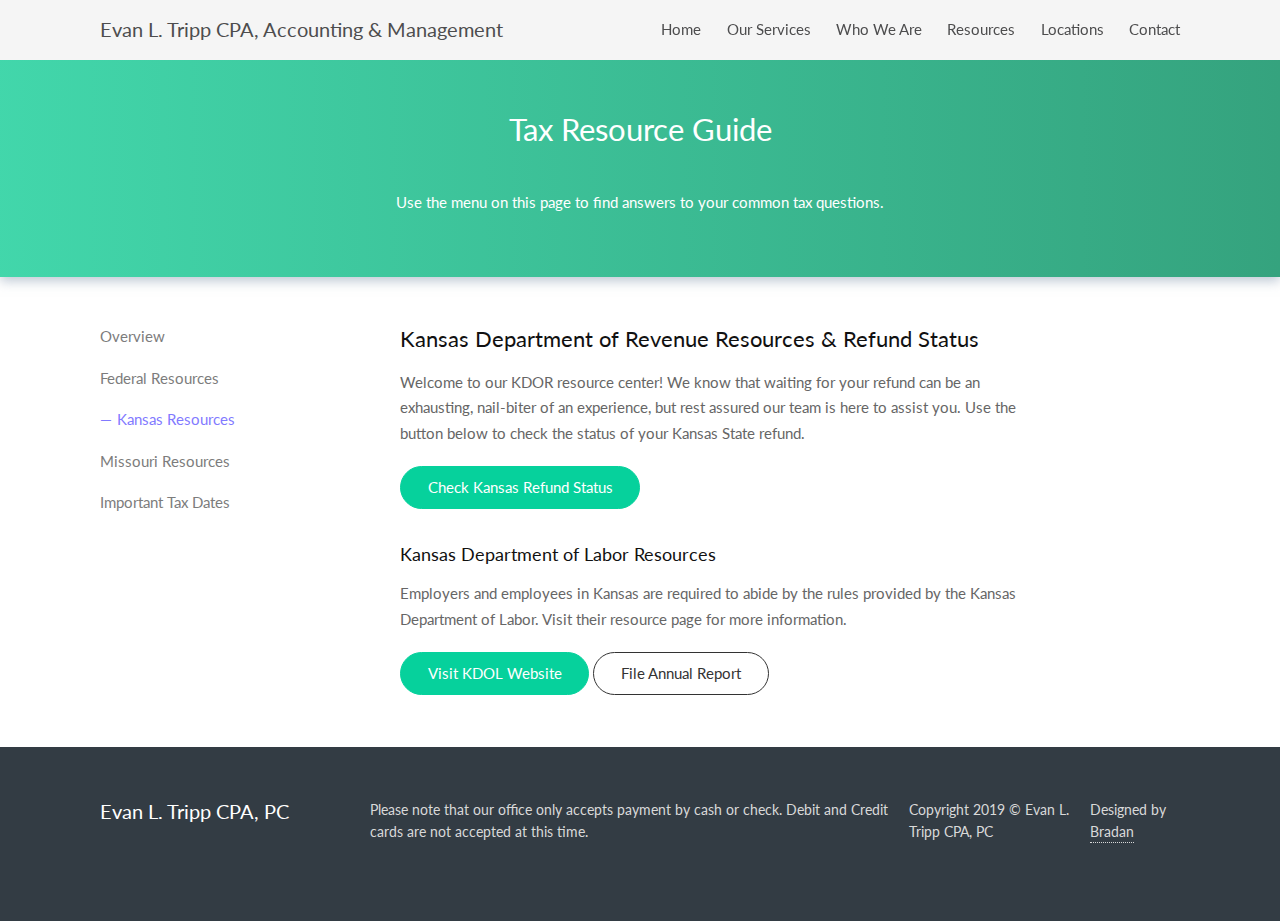
<file: kdor.html>
<!DOCTYPE html>
<html lang='en'>
<head>
	<meta class="utf-8">
	<meta name="viewport" content="width=device-width, initial-scale=1, maximum-scale=1">
	<title>KDOR Guide - Evan L. Tripp CPA, Accounting &amp; Management</title>
    <!-- Open Graph Tags -->
    <meta property="og:type" content="website" />
    <meta property="og:title" content="Evan L. Tripp CPA, Accounting &amp; Management" />
    <meta property="og:description" content="A Certified Public Accounting Firm Serving the Greater Kansas City Area with conventient locations in both North Kansas City &amp; Excelsior Springs. We work with individuals, LLCs, Partnerships, C Corporations, S Corporations, and most other entities." />
    <meta property="og:url" content="https://evanltripp.com/" />
    <meta property="og:site_name" content="Evan L. Tripp CPA, Accounting &amp; Management" />
    <meta property="og:image" content="" />
    <meta property="og:image:width" content="1200" />
    <meta property="og:image:height" content="800" />
    <meta property="og:locale" content="en_US" />
    <meta name="twitter:title" content="Evan L. Tripp CPA, Accounting &amp; Management" />
    <meta name="twitter:description" content="CPA with conventient locations in both North Kansas City &amp; Excelsior Springs, our office is readily available to assist you in operating your business and managing your taxes at both the federal and state levels. We work with individuals, LLCs, Partnerships, C Corporations, S Corporations, and most other entities." />
    <meta name="twitter:image" content="" />
    <meta name="twitter:card" content="summary_large_image" />
    <!-- Open Graph Tags -->
    <!-- JSON Tags -->
    <script type='application/ld+json'>{"@context":"https:\/\/schema.org","@type":"WebSite","@id":"#website","url":"https:\/\/evanltripp.com\/","name":"Evan L. Tripp CPA, Accounting & Management","potentialAction":{"@type":"SearchAction","target":"https:\/\/evanltripp.com\/?s={search_term_string}","query-input":"required name=search_term_string"},"description": "CPA with conventient locations in both North Kansas City &amp; Excelsior Springs, our office is readily available to assist you in operating your business and managing your taxes at both the federal and state levels. We work with individuals, LLCs, Partnerships, C Corporations, S Corporations, and most other entities."}</script>
    <script type="application/ld+json">
    {"@context": "http://schema.org","@type": "Organization","address": {"@type": "PostalAddress","addressLocality": "North Kansas City","addressRegion": "MO","postalCode": "64116-3606","streetAddress": "1440 Iron Street"},"name": "Evan L. Tripp CPA, Accounting &amp; Management","telephone": "(816) 221-0042","openingHours": "Mo,Tu,We,Th,Fr 09:00-17:00"}
    </script>
    <script type="application/ld+json">
    {"@context": "http://schema.org","@type": "Organization","address": {"@type": "PostalAddress","addressLocality": "Excelsior Springs","addressRegion": "MO","postalCode": "64024","streetAddress": "2001 W Jesse James Rd #3"},"name": "Evan L. Tripp CPA, Accounting &amp; Management","telephone": "(816) 630-2520","openingHours": "Mo,Tu,We,Th,Fr 09:00-17:00"}
    </script>
    <!-- JSON Tags -->
	<link rel='stylesheet' href='css/style.min.css' />
</head>
<body>
	<!-- navbar -->
	<div class="navbar navbar--extended">
		<nav class="nav__mobile"></nav>
		<div class="container">
			<div class="navbar__inner">
				<a href="index.html" class="navbar__logo">Evan L. Tripp CPA, Accounting &amp; Management</a>
				<nav class="navbar__menu">
					<ul>
                        <li><a href="index.html">Home</a></li>
                        <li><a href="services.html">Our Services</a></li>
                        <li><a href="about.html">Who We Are</a></li>
                        <li><a href="resources.html">Resources</a></li>
						<li><a href="index.html#locations">Locations</a></li>
                        <li><a href="contact.html">Contact</a></li>
					</ul>
				</nav>
				<div class="navbar__menu-mob"><a href="" id='toggle'><svg role="img" xmlns="http://www.w3.org/2000/svg" viewBox="0 0 448 512"><path fill="currentColor" d="M16 132h416c8.837 0 16-7.163 16-16V76c0-8.837-7.163-16-16-16H16C7.163 60 0 67.163 0 76v40c0 8.837 7.163 16 16 16zm0 160h416c8.837 0 16-7.163 16-16v-40c0-8.837-7.163-16-16-16H16c-8.837 0-16 7.163-16 16v40c0 8.837 7.163 16 16 16zm0 160h416c8.837 0 16-7.163 16-16v-40c0-8.837-7.163-16-16-16H16c-8.837 0-16 7.163-16 16v40c0 8.837 7.163 16 16 16z" class=""></path></svg></a></div>
			</div>
		</div>
	</div>
	<!-- Hero unit -->
	<div class="page__header">
		<div class="hero__overlay page__hero__overlay--gradient"></div>
		<div class="hero__mask"></div>
		<div class="page__header__inner">
			<div class="container">
				<div class="page__header__content">
					<div class="page__header__content__inner" id='navConverter'>
						<h1 class="page__header__title">Tax Resource Guide</h1>
						<p class="page__header__text; center">Use the menu on this page to find answers to your common tax questions.</p>
					</div>
				</div>
			</div>
		</div>
	</div>
	<!-- Page content -->
	<div class="page">
		<div class="container">
			<div class="page__inner">
				<div class="page__menu">
					<ul class="vMenu">
						<li><a href="resources.html">Overview</a></li>
						<li><a href="federal_refund.html">Federal Resources</a></li>
						<li><a href="kdor.html" class="vMenu--active">Kansas Resources</a></li>
						<li><a href="modor.html">Missouri Resources</a></li>
						<li><a href="tax-calendar.html">Important Tax Dates</a></li>
					</ul>
				</div>
				<div class="page__main">
					<div class="text-container">
						<h3 class="page__main__title">Kansas Department of Revenue Resources &amp; Refund Status</h3>
						<p>Welcome to our KDOR resource center! We know that waiting for your refund can be an exhausting, nail-biter of an experience, but rest assured our team is here to assist you. Use the button below to check the status of your Kansas State refund.</p>
                        <a href="https://www.kdor.ks.gov/Apps/kcsc/increfundstatus.aspx" rel="nofollow" class="button button__accent">Check Kansas Refund Status</a>
					</div>
                    <div class="text-container">
						<h4 class="page__main__title">Kansas Department of Labor Resources</h4>
						<p>Employers and employees in Kansas are required to abide by the rules provided by the Kansas Department of Labor. Visit their resource page for more information.</p>
                        <a href="https://www.dol.ks.gov/" rel="nofollow" class="button button__accent">Visit KDOL Website</a>
                        <a href="https://www.kansas.gov/annual-reports/index.do" rel="nofollow" class="button hero__button">File Annual Report</a>
					</div>
				</div>
			</div>
		</div>
	</div>
<!-- Footer -->
	<div class="footer footer--dark">
		<div class="container">
			<div class="footer__inner">
				<a href="index.html" class="footer__textLogo">Evan L. Tripp CPA, PC</a>
				<div class="footer__data">
                    <div class="footer__data__item">
						<div class="footer__row">Please note that our office only accepts payment by cash or check. Debit and Credit cards are not accepted at this time.
						</div>
					</div>
					<div class="footer__data__item">
						<div class="footer__row">
							Copyright 2019 &copy; Evan L. Tripp CPA, PC</a>
						</div>
					</div>
					<div class="footer__data__item">
					<div class="footer__row">
						Designed by <a href="https://bradan.co" target="_blank" class="footer__link">Bradan</a>
						</div>
				</div>
			</div>
		</div>
	</div>
    </div>
<script src='js/app.min.js'></script>
</body>
</html>
</file>
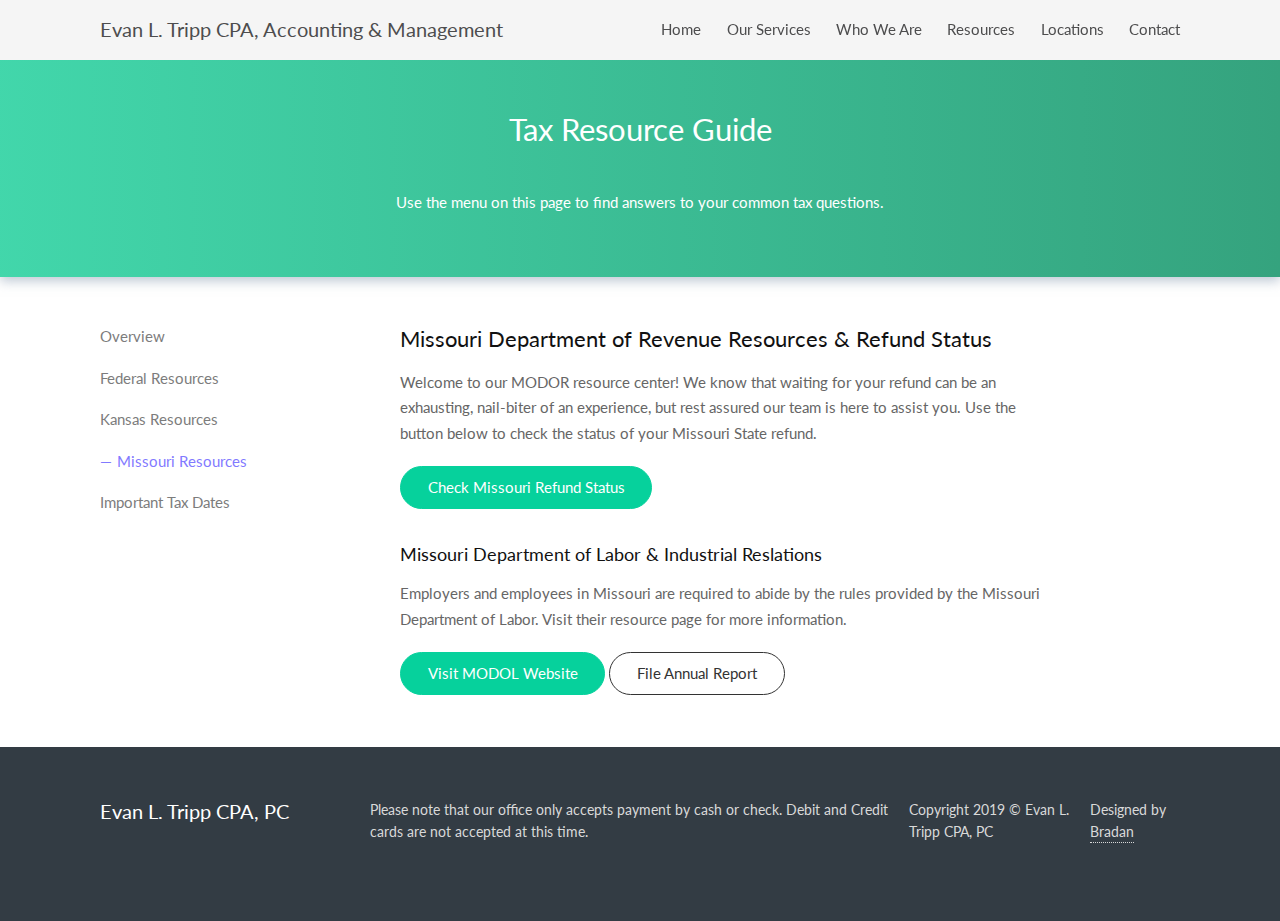
<file: modor.html>
<!DOCTYPE html>
<html lang='en'>
<head>
	<meta class="utf-8">
	<meta name="viewport" content="width=device-width, initial-scale=1, maximum-scale=1">
	<title>MODOR Guide - Evan L. Tripp CPA, Accounting &amp; Management</title>
    <!-- Open Graph Tags -->
    <meta property="og:type" content="website" />
    <meta property="og:title" content="Evan L. Tripp CPA, Accounting &amp; Management" />
    <meta property="og:description" content="A Certified Public Accounting Firm Serving the Greater Kansas City Area with conventient locations in both North Kansas City &amp; Excelsior Springs. We work with individuals, LLCs, Partnerships, C Corporations, S Corporations, and most other entities." />
    <meta property="og:url" content="https://evanltripp.com/" />
    <meta property="og:site_name" content="Evan L. Tripp CPA, Accounting &amp; Management" />
    <meta property="og:image" content="" />
    <meta property="og:image:width" content="1200" />
    <meta property="og:image:height" content="800" />
    <meta property="og:locale" content="en_US" />
    <meta name="twitter:title" content="Evan L. Tripp CPA, Accounting &amp; Management" />
    <meta name="twitter:description" content="CPA with conventient locations in both North Kansas City &amp; Excelsior Springs, our office is readily available to assist you in operating your business and managing your taxes at both the federal and state levels. We work with individuals, LLCs, Partnerships, C Corporations, S Corporations, and most other entities." />
    <meta name="twitter:image" content="" />
    <meta name="twitter:card" content="summary_large_image" />
    <!-- Open Graph Tags -->
    <!-- JSON Tags -->
    <script type='application/ld+json'>{"@context":"https:\/\/schema.org","@type":"WebSite","@id":"#website","url":"https:\/\/evanltripp.com\/","name":"Evan L. Tripp CPA, Accounting & Management","potentialAction":{"@type":"SearchAction","target":"https:\/\/evanltripp.com\/?s={search_term_string}","query-input":"required name=search_term_string"},"description": "CPA with conventient locations in both North Kansas City &amp; Excelsior Springs, our office is readily available to assist you in operating your business and managing your taxes at both the federal and state levels. We work with individuals, LLCs, Partnerships, C Corporations, S Corporations, and most other entities."}</script>
    <script type="application/ld+json">
    {"@context": "http://schema.org","@type": "Organization","address": {"@type": "PostalAddress","addressLocality": "North Kansas City","addressRegion": "MO","postalCode": "64116-3606","streetAddress": "1440 Iron Street"},"name": "Evan L. Tripp CPA, Accounting &amp; Management","telephone": "(816) 221-0042","openingHours": "Mo,Tu,We,Th,Fr 09:00-17:00"}
    </script>
    <script type="application/ld+json">
    {"@context": "http://schema.org","@type": "Organization","address": {"@type": "PostalAddress","addressLocality": "Excelsior Springs","addressRegion": "MO","postalCode": "64024","streetAddress": "2001 W Jesse James Rd #3"},"name": "Evan L. Tripp CPA, Accounting &amp; Management","telephone": "(816) 630-2520","openingHours": "Mo,Tu,We,Th,Fr 09:00-17:00"}
    </script>
    <!-- JSON Tags -->
	<link rel='stylesheet' href='css/style.min.css' />
</head>
<body>
	<!-- navbar -->
	<div class="navbar navbar--extended">
		<nav class="nav__mobile"></nav>
		<div class="container">
			<div class="navbar__inner">
				<a href="index.html" class="navbar__logo">Evan L. Tripp CPA, Accounting &amp; Management</a>
				<nav class="navbar__menu">
					<ul>
                        <li><a href="index.html">Home</a></li>
                        <li><a href="services.html">Our Services</a></li>
                        <li><a href="about.html">Who We Are</a></li>
                        <li><a href="resources.html">Resources</a></li>
						<li><a href="index.html#locations">Locations</a></li>
                        <li><a href="contact.html">Contact</a></li>
					</ul>
				</nav>
				<div class="navbar__menu-mob"><a href="" id='toggle'><svg role="img" xmlns="http://www.w3.org/2000/svg" viewBox="0 0 448 512"><path fill="currentColor" d="M16 132h416c8.837 0 16-7.163 16-16V76c0-8.837-7.163-16-16-16H16C7.163 60 0 67.163 0 76v40c0 8.837 7.163 16 16 16zm0 160h416c8.837 0 16-7.163 16-16v-40c0-8.837-7.163-16-16-16H16c-8.837 0-16 7.163-16 16v40c0 8.837 7.163 16 16 16zm0 160h416c8.837 0 16-7.163 16-16v-40c0-8.837-7.163-16-16-16H16c-8.837 0-16 7.163-16 16v40c0 8.837 7.163 16 16 16z" class=""></path></svg></a></div>
			</div>
		</div>
	</div>
	<!-- Hero unit -->
	<div class="page__header">
		<div class="hero__overlay page__hero__overlay--gradient"></div>
		<div class="hero__mask"></div>
		<div class="page__header__inner">
			<div class="container">
				<div class="page__header__content">
					<div class="page__header__content__inner" id='navConverter'>
						<h1 class="page__header__title">Tax Resource Guide</h1>
						<p class="page__header__text; center">Use the menu on this page to find answers to your common tax questions.</p>
					</div>
				</div>
			</div>
		</div>
	</div>
	<!-- Page content -->
	<div class="page">
		<div class="container">
			<div class="page__inner">
				<div class="page__menu">
					<ul class="vMenu">
						<li><a href="resources.html">Overview</a></li>
						<li><a href="federal_refund.html">Federal Resources</a></li>
						<li><a href="kdor.html">Kansas Resources</a></li>
						<li><a href="modor.html" class="vMenu--active">Missouri Resources</a></li>
						<li><a href="tax-calendar.html">Important Tax Dates</a></li>
					</ul>
				</div>
				<div class="page__main">
					<div class="text-container">
						<h3 class="page__main__title">Missouri Department of Revenue Resources &amp; Refund Status</h3>
						<p>Welcome to our MODOR resource center! We know that waiting for your refund can be an exhausting, nail-biter of an experience, but rest assured our team is here to assist you. Use the button below to check the status of your Missouri State refund.</p>
                        <a href="https://mytax.mo.gov/rptp/portal/home/return-tracker/!ut/p/z1/[base64]!/dz/d5/L2dBISEvZ0FBIS9nQSEh/" rel="nofollow" class="button button__accent">Check Missouri Refund Status</a>
                        <div class="text-container">
						<h4 class="page__main__title">Missouri Department of Labor &amp; Industrial Reslations</h4>
						<p>Employers and employees in Missouri are required to abide by the rules provided by the Missouri Department of Labor. Visit their resource page for more information.</p>
                        <a href="https://labor.mo.gov/" rel="nofollow" class="button button__accent">Visit MODOL Website</a>
                        <a href="https://bsd.sos.mo.gov/loginwelcome.aspx?lobID=1" rel="nofollow" class="button hero__button">File Annual Report</a>
					</div>
					</div>
				</div>
			</div>
		</div>
	</div>
<!-- Footer -->
	<div class="footer footer--dark">
		<div class="container">
			<div class="footer__inner">
				<a href="index.html" class="footer__textLogo">Evan L. Tripp CPA, PC</a>
				<div class="footer__data">
                    <div class="footer__data__item">
						<div class="footer__row">Please note that our office only accepts payment by cash or check. Debit and Credit cards are not accepted at this time.
						</div>
					</div>
					<div class="footer__data__item">
						<div class="footer__row">
							Copyright 2019 &copy; Evan L. Tripp CPA, PC</a>
						</div>
					</div>
					<div class="footer__data__item">
					<div class="footer__row">
						Designed by <a href="https://bradan.co" target="_blank" class="footer__link">Bradan</a>
						</div>
				</div>
			</div>
		</div>
	</div>
    </div>
<script src='js/app.min.js'></script>
</body>
</html>
</file>
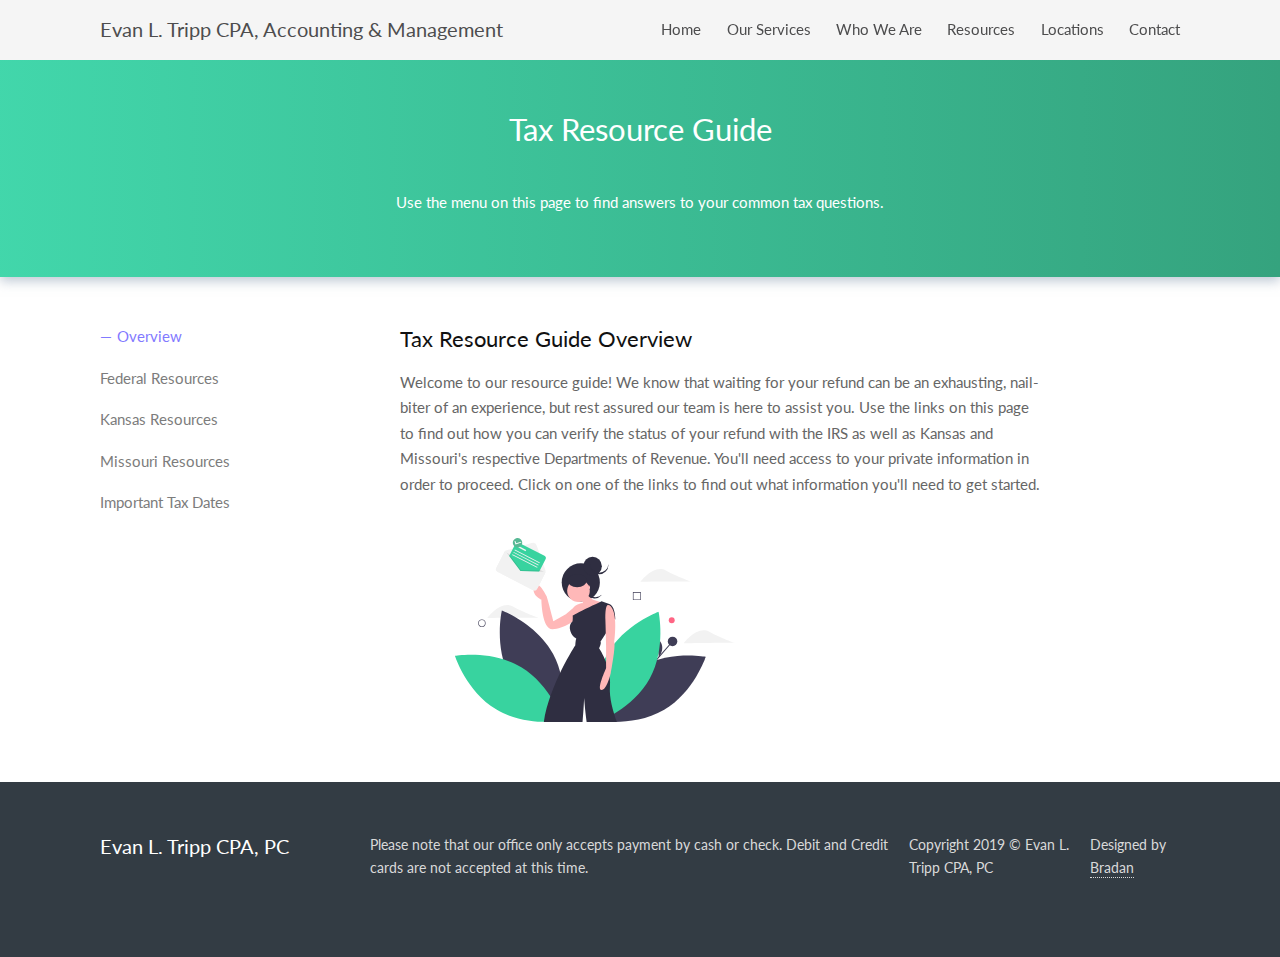
<file: resources.html>
<!DOCTYPE html>
<html lang='en'>
<head>
	<meta class="utf-8">
	<meta name="viewport" content="width=device-width, initial-scale=1, maximum-scale=1">
	<title>Tax Resource Guide - Evan L. Tripp CPA, Accounting &amp; Management</title>
     <!-- Open Graph Tags -->
    <meta property="og:type" content="website" />
    <meta property="og:title" content="Evan L. Tripp CPA, Accounting &amp; Management" />
    <meta property="og:description" content="A Certified Public Accounting Firm Serving the Greater Kansas City Area with conventient locations in both North Kansas City &amp; Excelsior Springs. We work with individuals, LLCs, Partnerships, C Corporations, S Corporations, and most other entities." />
    <meta property="og:url" content="https://evanltripp.com/" />
    <meta property="og:site_name" content="Evan L. Tripp CPA, Accounting &amp; Management" />
    <meta property="og:image" content="" />
    <meta property="og:image:width" content="1200" />
    <meta property="og:image:height" content="800" />
    <meta property="og:locale" content="en_US" />
    <meta name="twitter:title" content="Evan L. Tripp CPA, Accounting &amp; Management" />
    <meta name="twitter:description" content="CPA with conventient locations in both North Kansas City &amp; Excelsior Springs, our office is readily available to assist you in operating your business and managing your taxes at both the federal and state levels. We work with individuals, LLCs, Partnerships, C Corporations, S Corporations, and most other entities." />
    <meta name="twitter:image" content="" />
    <meta name="twitter:card" content="summary_large_image" />
    <!-- Open Graph Tags -->
    <!-- JSON Tags -->
    <script type='application/ld+json'>{"@context":"https:\/\/schema.org","@type":"WebSite","@id":"#website","url":"https:\/\/evanltripp.com\/","name":"Evan L. Tripp CPA, Accounting & Management","potentialAction":{"@type":"SearchAction","target":"https:\/\/evanltripp.com\/?s={search_term_string}","query-input":"required name=search_term_string"},"description": "CPA with conventient locations in both North Kansas City &amp; Excelsior Springs, our office is readily available to assist you in operating your business and managing your taxes at both the federal and state levels. We work with individuals, LLCs, Partnerships, C Corporations, S Corporations, and most other entities."}</script>
    <script type="application/ld+json">
    {"@context": "http://schema.org","@type": "Organization","address": {"@type": "PostalAddress","addressLocality": "North Kansas City","addressRegion": "MO","postalCode": "64116-3606","streetAddress": "1440 Iron Street"},"name": "Evan L. Tripp CPA, Accounting &amp; Management","telephone": "(816) 221-0042","openingHours": "Mo,Tu,We,Th,Fr 09:00-17:00"}
    </script>
    <script type="application/ld+json">
    {"@context": "http://schema.org","@type": "Organization","address": {"@type": "PostalAddress","addressLocality": "Excelsior Springs","addressRegion": "MO","postalCode": "64024","streetAddress": "2001 W Jesse James Rd #3"},"name": "Evan L. Tripp CPA, Accounting &amp; Management","telephone": "(816) 630-2520","openingHours": "Mo,Tu,We,Th,Fr 09:00-17:00"}
    </script>
    <!-- JSON Tags -->
	<link rel='stylesheet' href='css/style.min.css' />
</head>
<body>
	<!-- navbar -->
	<div class="navbar navbar--extended">
		<nav class="nav__mobile"></nav>
		<div class="container">
			<div class="navbar__inner">
				<a href="index.html" class="navbar__logo">Evan L. Tripp CPA, Accounting &amp; Management</a>
				<nav class="navbar__menu">
					<ul>
                        <li><a href="index.html">Home</a></li>
                        <li><a href="services.html">Our Services</a></li>
                        <li><a href="about.html">Who We Are</a></li>
                        <li><a href="resources.html">Resources</a></li>
						<li><a href="index.html#locations">Locations</a></li>
                        <li><a href="contact.html">Contact</a></li>
					</ul>
				</nav>
				<div class="navbar__menu-mob"><a href="" id='toggle'><svg role="img" xmlns="http://www.w3.org/2000/svg" viewBox="0 0 448 512"><path fill="currentColor" d="M16 132h416c8.837 0 16-7.163 16-16V76c0-8.837-7.163-16-16-16H16C7.163 60 0 67.163 0 76v40c0 8.837 7.163 16 16 16zm0 160h416c8.837 0 16-7.163 16-16v-40c0-8.837-7.163-16-16-16H16c-8.837 0-16 7.163-16 16v40c0 8.837 7.163 16 16 16zm0 160h416c8.837 0 16-7.163 16-16v-40c0-8.837-7.163-16-16-16H16c-8.837 0-16 7.163-16 16v40c0 8.837 7.163 16 16 16z" class=""></path></svg></a></div>
			</div>
		</div>
	</div>
	<!-- Hero unit -->
	<div class="page__header">
		<div class="hero__overlay page__hero__overlay--gradient"></div>
		<div class="hero__mask"></div>
		<div class="page__header__inner">
			<div class="container">
				<div class="page__header__content">
					<div class="page__header__content__inner" id='navConverter'>
						<h1 class="page__header__title">Tax Resource Guide</h1>
						<p class="page__header__text; center">Use the menu on this page to find answers to your common tax questions.</p>
					</div>
				</div>
			</div>
		</div>
	</div>
	<!-- Page content -->
	<div class="page">
		<div class="container">
			<div class="page__inner">
				<div class="page__menu">
					<ul class="vMenu">
						<li><a href="resources.html" class="vMenu--active">Overview</a></li>
						<li><a href="federal_refund.html">Federal Resources</a></li>
						<li><a href="kdor.html">Kansas Resources</a></li>
						<li><a href="modor.html">Missouri Resources</a></li>
						<li><a href="tax-calendar.html">Important Tax Dates</a></li>
					</ul>
				</div>
				<div class="page__main">
					<div class="text-container">
						<h3 class="page__main__title">Tax Resource Guide Overview</h3>
						<p>Welcome to our resource guide! We know that waiting for your refund can be an exhausting, nail-biter of an experience, but rest assured our team is here to assist you. Use the links on this page to find out how you can verify the status of your refund with the IRS as well as Kansas and Missouri's respective Departments of Revenue. You'll need access to your private information in order to proceed. Click on one of the links to find out what information you'll need to get started.</p>
					</div>
                    <div class="expanded__media">
					<img src="./images/happy_news.svg" class="expanded__image">
				</div>
				</div>
			</div>
		</div>
	</div>
<!-- Footer -->
	<div class="footer footer--dark">
		<div class="container">
			<div class="footer__inner">
				<a href="index.html" class="footer__textLogo">Evan L. Tripp CPA, PC</a>
				<div class="footer__data">
                    <div class="footer__data__item">
						<div class="footer__row">Please note that our office only accepts payment by cash or check. Debit and Credit cards are not accepted at this time.
						</div>
					</div>
					<div class="footer__data__item">
						<div class="footer__row">
							Copyright 2019 &copy; Evan L. Tripp CPA, PC</a>
						</div>
					</div>
					<div class="footer__data__item">
					<div class="footer__row">
						Designed by <a href="https://bradan.co" target="_blank" class="footer__link">Bradan</a>
						</div>
				</div>
			</div>
		</div>
	</div>
    </div>
<script src='js/app.min.js'></script>
</body>
</html>
</file>
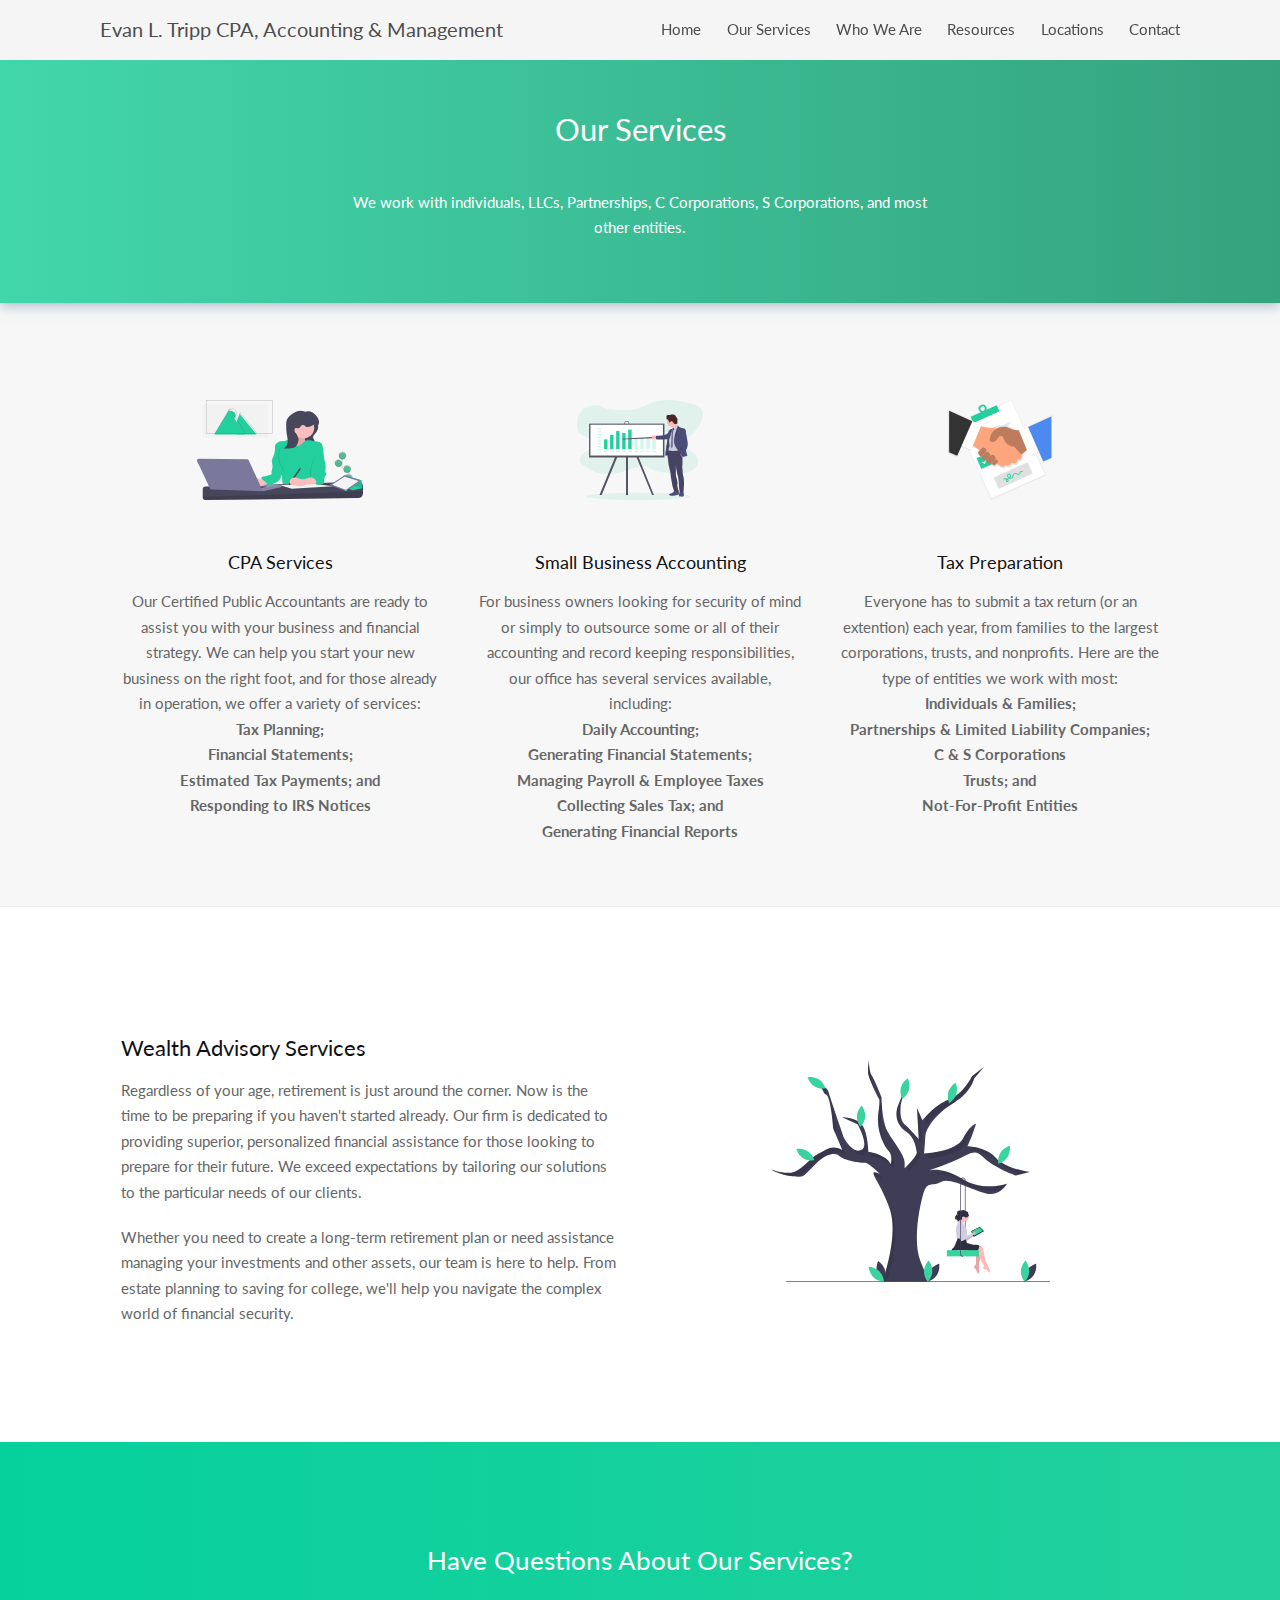
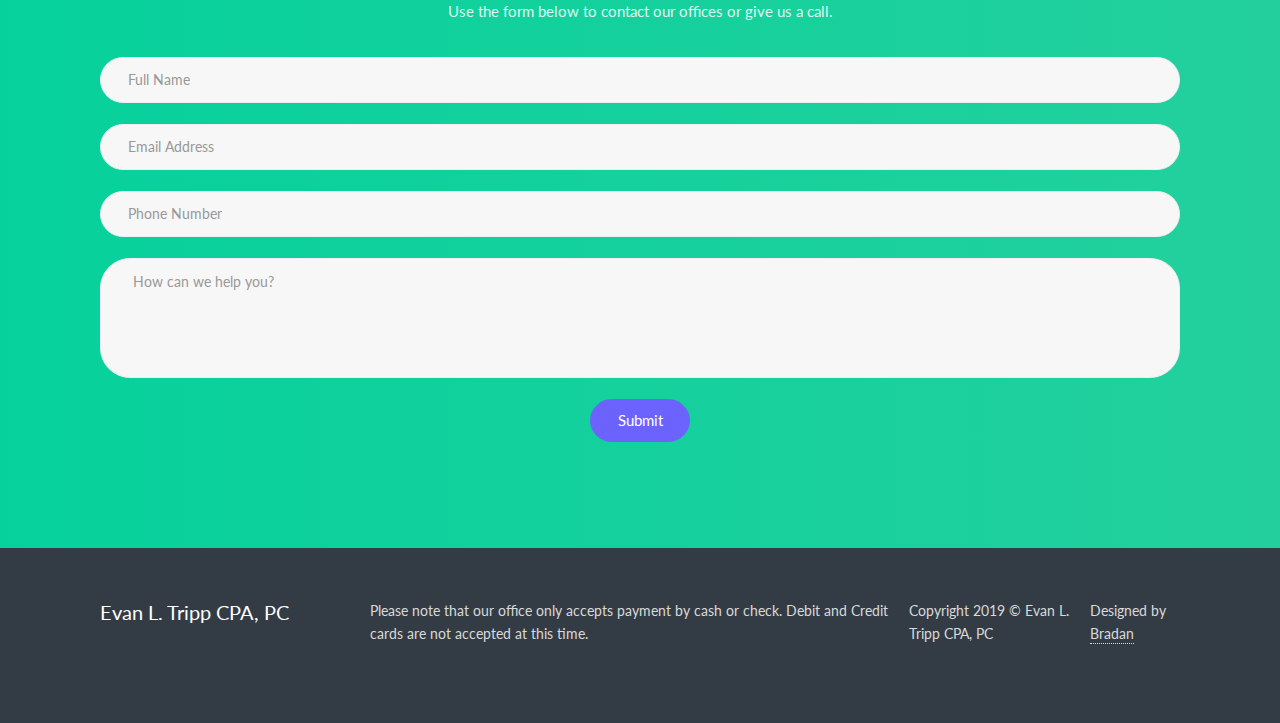
<file: services.html>
<!DOCTYPE html>
<html lang='en'>
<head>
	<meta class="utf-8">
	<meta name="viewport" content="width=device-width, initial-scale=1, maximum-scale=1">
	<title>Our Services - Evan L. Tripp CPA, Accounting &amp; Management</title>
    <!-- Open Graph Tags -->
    <meta property="og:type" content="website" />
    <meta property="og:title" content="Evan L. Tripp CPA, Accounting &amp; Management" />
    <meta property="og:description" content="A Certified Public Accounting Firm Serving the Greater Kansas City Area with conventient locations in both North Kansas City &amp; Excelsior Springs. We work with individuals, LLCs, Partnerships, C Corporations, S Corporations, and most other entities." />
    <meta property="og:url" content="https://evanltripp.com/" />
    <meta property="og:site_name" content="Evan L. Tripp CPA, Accounting &amp; Management" />
    <meta property="og:image" content="" />
    <meta property="og:image:width" content="1200" />
    <meta property="og:image:height" content="800" />
    <meta property="og:locale" content="en_US" />
    <meta name="twitter:title" content="Evan L. Tripp CPA, Accounting &amp; Management" />
    <meta name="twitter:description" content="CPA with conventient locations in both North Kansas City &amp; Excelsior Springs, our office is readily available to assist you in operating your business and managing your taxes at both the federal and state levels. We work with individuals, LLCs, Partnerships, C Corporations, S Corporations, and most other entities." />
    <meta name="twitter:image" content="" />
    <meta name="twitter:card" content="summary_large_image" />
    <!-- Open Graph Tags -->
    <!-- JSON Tags -->
    <script type='application/ld+json'>{"@context":"https:\/\/schema.org","@type":"WebSite","@id":"#website","url":"https:\/\/evanltripp.com\/","name":"Evan L. Tripp CPA, Accounting & Management","potentialAction":{"@type":"SearchAction","target":"https:\/\/evanltripp.com\/?s={search_term_string}","query-input":"required name=search_term_string"},"description": "CPA with conventient locations in both North Kansas City &amp; Excelsior Springs, our office is readily available to assist you in operating your business and managing your taxes at both the federal and state levels. We work with individuals, LLCs, Partnerships, C Corporations, S Corporations, and most other entities."}</script>
    <script type="application/ld+json">
    {"@context": "http://schema.org","@type": "Organization","address": {"@type": "PostalAddress","addressLocality": "North Kansas City","addressRegion": "MO","postalCode": "64116-3606","streetAddress": "1440 Iron Street"},"name": "Evan L. Tripp CPA, Accounting &amp; Management","telephone": "(816) 221-0042","openingHours": "Mo,Tu,We,Th,Fr 09:00-17:00"}
    </script>
    <script type="application/ld+json">
    {"@context": "http://schema.org","@type": "Organization","address": {"@type": "PostalAddress","addressLocality": "Excelsior Springs","addressRegion": "MO","postalCode": "64024","streetAddress": "2001 W Jesse James Rd #3"},"name": "Evan L. Tripp CPA, Accounting &amp; Management","telephone": "(816) 630-2520","openingHours": "Mo,Tu,We,Th,Fr 09:00-17:00"}
    </script>
    <!-- JSON Tags -->
	<link rel='stylesheet' href='css/style.min.css' />
</head>
<body>
	<!-- navbar -->
	<div class="navbar navbar--extended">
		<nav class="nav__mobile"></nav>
		<div class="container">
			<div class="navbar__inner">
				<a href="index.html" class="navbar__logo">Evan L. Tripp CPA, Accounting &amp; Management</a>
				<nav class="navbar__menu">
					<ul>
                        <li><a href="index.html">Home</a></li>
                        <li><a href="services.html">Our Services</a></li>
                        <li><a href="about.html">Who We Are</a></li>
                        <li><a href="resources.html">Resources</a></li>
						<li><a href="index.html#locations">Locations</a></li>
                        <li><a href="contact.html">Contact</a></li>
					</ul>
				</nav>
				<div class="navbar__menu-mob"><a href="" id='toggle'><svg role="img" xmlns="http://www.w3.org/2000/svg" viewBox="0 0 448 512"><path fill="currentColor" d="M16 132h416c8.837 0 16-7.163 16-16V76c0-8.837-7.163-16-16-16H16C7.163 60 0 67.163 0 76v40c0 8.837 7.163 16 16 16zm0 160h416c8.837 0 16-7.163 16-16v-40c0-8.837-7.163-16-16-16H16c-8.837 0-16 7.163-16 16v40c0 8.837 7.163 16 16 16zm0 160h416c8.837 0 16-7.163 16-16v-40c0-8.837-7.163-16-16-16H16c-8.837 0-16 7.163-16 16v40c0 8.837 7.163 16 16 16z" class=""></path></svg></a></div>
			</div>
		</div>
	</div>
	<!-- Hero unit -->
	<div class="page__header">
		<div class="hero__overlay  page__hero__overlay--gradient"></div>
		<div class="hero__mask"></div>
		<div class="page__header__inner">
			<div class="container">
				<div class="page__header__content">
					<div class="page__header__content__inner" id='navConverter'>
						<h1 class="page__header__title">Our Services</h1>
						<p class="page__header__text; center">We work with individuals, LLCs, Partnerships, C Corporations, S Corporations, and most other entities.</p>
					</div>
				</div>
			</div>
		</div>
	</div>
	<!-- Page content -->
	<div id="services" class="steps landing__section">
		<div class="container">
			<div class="steps__inner">
				<div class="step">
					<div class="step__media">
						<img src="./images/multitasking_hqg3.svg" class="step__image">
					</div>
					<h4>CPA Services</h4>
					<p class="step__text">Our Certified Public Accountants are ready to assist you with your business and financial strategy. We can help you start your new business on the right foot, and for those already in operation, we offer a variety of services:<b>
                        <br>Tax Planning;<br>Financial Statements;<br>Estimated Tax Payments; and<br>Responding to IRS Notices</b>
                    </p>
				</div>
				<div class="step">
					<div class="step__media">
						<img src="./images/business_plan_5i9d.svg" class="step__image">
					</div>
					<h4>Small Business Accounting</h4>
					<p class="step__text">For business owners looking for security of mind or simply to outsource some or all of their accounting and record keeping responsibilities, our office has several services available, including:<b>
                        <br>Daily Accounting;<br>Generating Financial Statements;<br>Managing Payroll &amp; Employee Taxes<br>Collecting Sales Tax; and<br>Generating Financial Reports</b></p>
				</div>
				<div class="step">
					<div class="step__media">
						<img src="./images/agreement_aajr.svg" class="step__image">
					</div>
					<h4>Tax Preparation</h4>
					<p class="step__text">Everyone has to submit a tax return (or an extention) each year, from families to the largest corporations, trusts, and nonprofits. Here are the type of entities we work with most:<b>
                        <br>Individuals &amp; Families;<br>Partnerships &amp; Limited Liability Companies;<br>C &amp; S Corporations<br>Trusts; and<br>Not-For-Profit Entities</b></p>
				</div>
			</div>
		</div>
	</div>
    <div id="additional_services" class="expanded landing__section">
		<div class="container">
			<div class="expanded__inner">
				<div class="expanded__media">
					<img src="./images/retirement.svg" class="expanded__image">
				</div>
				<div class="expanded__content">
					<h3 class="expanded__title;">Wealth Advisory Services</h3>
					<p class="expanded__text;">Regardless of your age, retirement is just around the corner. Now is the time to be preparing if you haven't started already. Our firm is dedicated to providing superior, personalized financial assistance for those looking to prepare for their future. We exceed expectations by tailoring our solutions to the particular needs of our clients.</p>
                    <p class="expanded__text">Whether you need to create a long-term retirement plan or need assistance managing your investments and other assets, our team is here to help. From estate planning to saving for college, we'll help you navigate the complex world of financial security.</p>
				</div>
			</div>
		</div>
	</div>
    <!-- Call To Action -->
	<div class="cta cta--reverse" id="contact">
		<div class="container">
			<div class="cta__inner">
				<h2 class="cta__title">Have Questions About Our Services?</h2>
				<p class="cta__sub cta__sub--center">Use the form below to contact our offices or give us a call.</p>
			<form name="contact" method="POST" data-netlify="true" data-netlify-recaptcha="true">
                <input type='text' name='name' placeholder="Full Name">
                <input type='email' name='email' placeholder="Email Address">
                <input type='text' name='phone' placeholder="Phone Number">
                <textarea name='message' placeholder="How can we help you?" id='textarea'></textarea>
                <div data-netlify-recaptcha="true"></div>
                <input type='submit' class="button button__primary" value="Submit">
            </form>	
			</div>
		</div>
	</div>
    <!-- Footer -->
	<div class="footer footer--dark">
		<div class="container">
			<div class="footer__inner">
				<a href="index.html" class="footer__textLogo">Evan L. Tripp CPA, PC</a>
				<div class="footer__data">
                    <div class="footer__data__item">
						<div class="footer__row">Please note that our office only accepts payment by cash or check. Debit and Credit cards are not accepted at this time.
						</div>
					</div>
					<div class="footer__data__item">
						<div class="footer__row">
							Copyright 2019 &copy; Evan L. Tripp CPA, PC
						</div>
					</div>
					<div class="footer__data__item">
					<div class="footer__row">
						Designed by <a href="https://bradan.co" target="_blank" class="footer__link">Bradan</a>
						</div>
				</div>
			</div>
		</div>
	</div>
    </div>
<script src='js/app.min.js'></script>
</body>
</html>
</file>
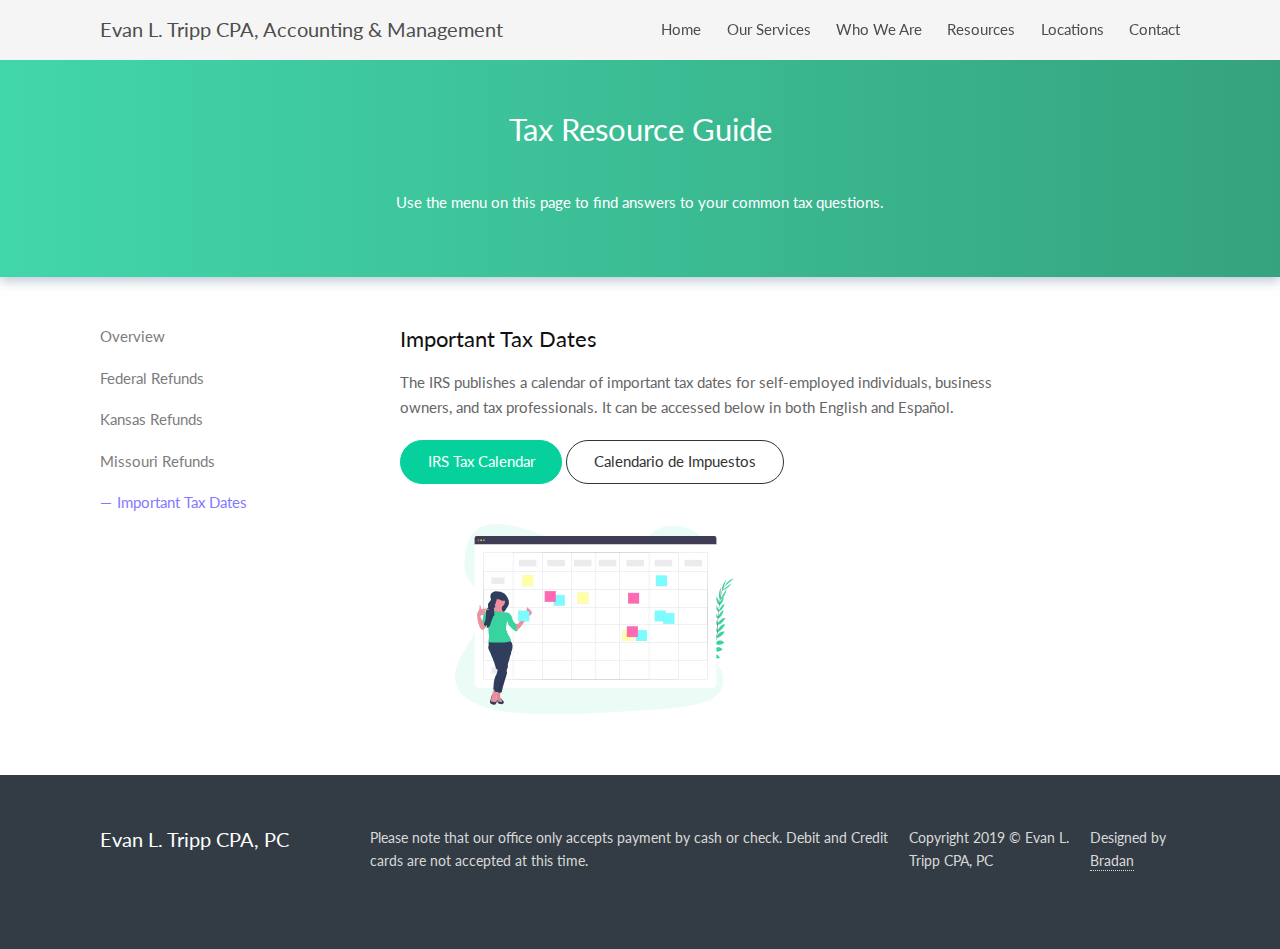
<file: tax-calendar.html>
<!DOCTYPE html>
<html lang='en'>
<head>
	<meta class="utf-8">
	<meta name="viewport" content="width=device-width, initial-scale=1, maximum-scale=1">
	<title>Important Tax Dates - Evan L. Tripp CPA, Accounting &amp; Management</title>
    <!-- Open Graph Tags -->
    <meta property="og:type" content="website" />
    <meta property="og:title" content="Evan L. Tripp CPA, Accounting &amp; Management" />
    <meta property="og:description" content="A Certified Public Accounting Firm Serving the Greater Kansas City Area with conventient locations in both North Kansas City &amp; Excelsior Springs. We work with individuals, LLCs, Partnerships, C Corporations, S Corporations, and most other entities." />
    <meta property="og:url" content="https://evanltripp.com/" />
    <meta property="og:site_name" content="Evan L. Tripp CPA, Accounting &amp; Management" />
    <meta property="og:image" content="" />
    <meta property="og:image:width" content="1200" />
    <meta property="og:image:height" content="800" />
    <meta property="og:locale" content="en_US" />
    <meta name="twitter:title" content="Evan L. Tripp CPA, Accounting &amp; Management" />
    <meta name="twitter:description" content="CPA with conventient locations in both North Kansas City &amp; Excelsior Springs, our office is readily available to assist you in operating your business and managing your taxes at both the federal and state levels. We work with individuals, LLCs, Partnerships, C Corporations, S Corporations, and most other entities." />
    <meta name="twitter:image" content="" />
    <meta name="twitter:card" content="summary_large_image" />
    <!-- Open Graph Tags -->
    <!-- JSON Tags -->
    <script type='application/ld+json'>{"@context":"https:\/\/schema.org","@type":"WebSite","@id":"#website","url":"https:\/\/evanltripp.com\/","name":"Evan L. Tripp CPA, Accounting & Management","potentialAction":{"@type":"SearchAction","target":"https:\/\/evanltripp.com\/?s={search_term_string}","query-input":"required name=search_term_string"},"description": "CPA with conventient locations in both North Kansas City &amp; Excelsior Springs, our office is readily available to assist you in operating your business and managing your taxes at both the federal and state levels. We work with individuals, LLCs, Partnerships, C Corporations, S Corporations, and most other entities."}</script>
    <script type="application/ld+json">
    {"@context": "http://schema.org","@type": "Organization","address": {"@type": "PostalAddress","addressLocality": "North Kansas City","addressRegion": "MO","postalCode": "64116-3606","streetAddress": "1440 Iron Street"},"name": "Evan L. Tripp CPA, Accounting &amp; Management","telephone": "(816) 221-0042","openingHours": "Mo,Tu,We,Th,Fr 09:00-17:00"}
    </script>
    <script type="application/ld+json">
    {"@context": "http://schema.org","@type": "Organization","address": {"@type": "PostalAddress","addressLocality": "Excelsior Springs","addressRegion": "MO","postalCode": "64024","streetAddress": "2001 W Jesse James Rd #3"},"name": "Evan L. Tripp CPA, Accounting &amp; Management","telephone": "(816) 630-2520","openingHours": "Mo,Tu,We,Th,Fr 09:00-17:00"}
    </script>
    <!-- JSON Tags -->
	<link rel='stylesheet' href='css/style.min.css' />
</head>
<body>
	<!-- navbar -->
	<div class="navbar navbar--extended">
		<nav class="nav__mobile"></nav>
		<div class="container">
			<div class="navbar__inner">
				<a href="index.html" class="navbar__logo">Evan L. Tripp CPA, Accounting &amp; Management</a>
				<nav class="navbar__menu">
					<ul>
                        <li><a href="index.html">Home</a></li>
                        <li><a href="services.html">Our Services</a></li>
                        <li><a href="about.html">Who We Are</a></li>
                        <li><a href="resources.html">Resources</a></li>
						<li><a href="index.html#locations">Locations</a></li>
                        <li><a href="contact.html">Contact</a></li>
					</ul>
				</nav>
				<div class="navbar__menu-mob"><a href="" id='toggle'><svg role="img" xmlns="http://www.w3.org/2000/svg" viewBox="0 0 448 512"><path fill="currentColor" d="M16 132h416c8.837 0 16-7.163 16-16V76c0-8.837-7.163-16-16-16H16C7.163 60 0 67.163 0 76v40c0 8.837 7.163 16 16 16zm0 160h416c8.837 0 16-7.163 16-16v-40c0-8.837-7.163-16-16-16H16c-8.837 0-16 7.163-16 16v40c0 8.837 7.163 16 16 16zm0 160h416c8.837 0 16-7.163 16-16v-40c0-8.837-7.163-16-16-16H16c-8.837 0-16 7.163-16 16v40c0 8.837 7.163 16 16 16z" class=""></path></svg></a></div>
			</div>
		</div>
	</div>
	<!-- Hero unit -->
	<div class="page__header">
		<div class="hero__overlay page__hero__overlay--gradient"></div>
		<div class="hero__mask"></div>
		<div class="page__header__inner">
			<div class="container">
				<div class="page__header__content">
					<div class="page__header__content__inner" id='navConverter'>
						<h1 class="page__header__title">Tax Resource Guide</h1>
						<p class="page__header__text; center">Use the menu on this page to find answers to your common tax questions.</p>
					</div>
				</div>
			</div>
		</div>
	</div>
	<!-- Page content -->
	<div class="page">
		<div class="container">
			<div class="page__inner">
				<div class="page__menu">
					<ul class="vMenu">
						<li><a href="resources.html">Overview</a></li>
						<li><a href="federal_refund.html">Federal Refunds</a></li>
						<li><a href="kdor.html">Kansas Refunds</a></li>
						<li><a href="modor.html">Missouri Refunds</a></li>
						<li><a href="tax-calendar.html" class="vMenu--active">Important Tax Dates</a></li>
					</ul>
				</div>
				<div class="page__main">
					<div class="text-container">
						<h3 class="page__main__title">Important Tax Dates</h3>
						<p>The IRS publishes a calendar of important tax dates for self-employed individuals, business owners, and tax professionals. It can be accessed below in both English and Espa&ntilde;ol.</p>
                        <a href="https://www.tax.gov/calendar/" rel="nofollow" class="button button__accent">IRS Tax Calendar</a>
                        <a href="https://www.tax.gov/Calendar/?language=es" rel="nofollow" class="button hero__button">Calendario de Impuestos</a>
					</div>
                    <div class="expanded__media">
					<img src="./images/schedule.svg" class="expanded__image">
				</div>
				</div>
			</div>
		</div>
	</div>
<!-- Footer -->
	<div class="footer footer--dark">
		<div class="container">
			<div class="footer__inner">
				<a href="index.html" class="footer__textLogo">Evan L. Tripp CPA, PC</a>
				<div class="footer__data">
                    <div class="footer__data__item">
						<div class="footer__row">Please note that our office only accepts payment by cash or check. Debit and Credit cards are not accepted at this time.
						</div>
					</div>
					<div class="footer__data__item">
						<div class="footer__row">
							Copyright 2019 &copy; Evan L. Tripp CPA, PC</a>
						</div>
					</div>
					<div class="footer__data__item">
					<div class="footer__row">
						Designed by <a href="https://bradan.co" target="_blank" class="footer__link">Bradan</a>
						</div>
				</div>
			</div>
		</div>
	</div>
    </div>
<script src='js/app.min.js'></script>
</body>
</html>
</file>
<file: css/style.min.css>
@import url("https://fonts.googleapis.com/css?family=Lato:400");
/*! normalize.css v8.0.0 | MIT License | github.com/necolas/normalize.css */html{line-height:1.15;-webkit-text-size-adjust:100%}body{margin:0}h1{font-size:2em;margin:.67em 0}hr{-webkit-box-sizing:content-box;box-sizing:content-box;height:0;overflow:visible}pre{font-size:1em}a{background-color:transparent}abbr[title]{border-bottom:none;text-decoration:underline;-webkit-text-decoration:underline dotted;text-decoration:underline dotted}b,strong{font-weight:bolder}code,kbd,samp{font-family:monospace,monospace;font-size:1em}small{font-size:80%}sub,sup{font-size:75%;line-height:0;position:relative;vertical-align:baseline}sub{bottom:-.25em}sup{top:-.5em}img{border-style:none}button,input,optgroup,select,textarea{font-family:inherit;font-size:100%;line-height:1.15;margin:0}button,input{overflow:visible}button,select{text-transform:none}[type=button],[type=reset],[type=submit],button{-webkit-appearance:button}[type=button]::-moz-focus-inner,[type=reset]::-moz-focus-inner,[type=submit]::-moz-focus-inner,button::-moz-focus-inner{border-style:none;padding:0}[type=button]:-moz-focusring,[type=reset]:-moz-focusring,[type=submit]:-moz-focusring,button:-moz-focusring{outline:1px dotted ButtonText}fieldset{padding:.35em .75em .625em}legend{-webkit-box-sizing:border-box;box-sizing:border-box;color:inherit;display:table;max-width:100%;padding:0;white-space:normal}progress{vertical-align:baseline}textarea{overflow:auto}[type=checkbox],[type=radio]{-webkit-box-sizing:border-box;box-sizing:border-box;padding:0}[type=number]::-webkit-inner-spin-button,[type=number]::-webkit-outer-spin-button{height:auto}[type=search]{-webkit-appearance:textfield;outline-offset:-2px}[type=search]::-webkit-search-decoration{-webkit-appearance:none}::-webkit-file-upload-button{-webkit-appearance:button;font:inherit}details{display:block}summary{display:list-item}[hidden],template{display:none}html{-webkit-box-sizing:border-box;box-sizing:border-box;background-color:#fff}*,:after,:before{-webkit-box-sizing:inherit;box-sizing:inherit}.invisible{opacity:0;-webkit-transition:.7s;transition:.7s}.fakefield{display:none}.left-align{text-align:left}.center,center-align{text-align:center}.right-align{text-align:right}.stress{color:#111}img,svg{max-width:100%}.container{width:88%;max-width:1080px;margin:0 auto;position:relative}.row{display:block;width:100%;clear:both}.half{width:50%;overflow:auto;float:left}.text-container{max-width:640px}.text-container--center{margin-left:auto;margin-right:auto}.margin-right{margin-right:8pt}html{font-family:Lato,sans-serif;font-size:15px;color:#666;line-height:1.7;font-weight:400;-webkit-font-smoothing:antialiased;-moz-osx-font-smoothing:grayscale;text-rendering:optimizeLegibility;-moz-font-feature-settings:"liga" on}p{margin-bottom:1.3em}h1,h2,h3,h4{line-height:1.35;color:#111}h1,h2,h3,h4,h5,h6{margin:1.414em 0 .5em;font-weight:400}h5,h6{line-height:1.4;color:#666}h1{margin-top:0;font-size:2.074em}h2{font-size:1.728em}h3{font-size:1.44em}h4{font-size:1.2em}h6,small{font-size:.833em;margin:.25em 0}pre{font-family:monospace,monospace;font-size:.85rem;color:#111;width:-webkit-min-content;width:-moz-min-content;width:min-content;background:#f7f7f7;word-break:break-all;word-wrap:break-word;white-space:pre;padding:8pt 16pt;width:100%;overflow:auto;border:1px solid #eee}a{outline:0;text-decoration:none;-webkit-transition:.7s;transition:.7s;color:inherit}.link{color:#6c63ff;text-decoration:underline}@media (min-width:992px){.link:hover{color:#463aff}}.button,button{display:inline-block;padding:6pt 20pt;line-height:1.7;border:1px solid #6c63ff;color:#6c63ff;font-weight:400;-webkit-transition:.7s;white-space:nowrap;cursor:pointer;background-color:transparent;border-radius:30px;margin-bottom:1.3em;transition:.7s;text-align:center;text-decoration:none}.button:focus,.button:hover,button:focus,button:hover{outline:0}@media (min-width:992px){.button:hover,button:hover{border-color:#463aff;color:#463aff}}.button__primary{background-color:#6c63ff;border-color:#6c63ff;color:#fff}@media (min-width:992px){.button__primary:hover{background-color:#463aff;border-color:#463aff;color:#fff}}.button__accent{background-color:#06d19c;border-color:#06d19c;color:#fff}@media (min-width:992px){.button__accent:hover{background-color:#05bd8d;border-color:#05bd8d;color:#fff}}.button__delete{background-color:tomato;border-color:tomato;color:#fff}@media (min-width:992px){.button__delete:hover{background-color:#ff5233;border-color:#ff5233;color:#fff}}.button:disabled{opacity:.25;cursor:default;pointer-events:none}.button--fixed{width:160px}.button--fixed2{width:220px}form{margin-bottom:1.5em}form .double{-js-display:flex;display:-webkit-box;display:-ms-flexbox;display:flex;-webkit-box-pack:justify;-ms-flex-pack:justify;justify-content:space-between}form .double .half{max-width:48%}.form{margin-left:auto;margin-right:auto}label{margin-bottom:2pt;display:block;text-align:left;color:#666;font-size:.9em;padding-left:10pt}input[type=email],input[type=number],input[type=password],input[type=search],input[type=tel],input[type=text],input[type=url]{-webkit-appearance:none;-moz-appearance:none;appearance:none;border:1px solid #eee;width:100%;-webkit-transition:.7s;transition:.7s;color:#111;font-family:Lato,sans-serif;font-weight:400;padding:10pt 20pt;border-radius:30px;background-color:#f7f7f7;margin-bottom:1.4em;display:block}input[type=email]:focus,input[type=number]:focus,input[type=password]:focus,input[type=search]:focus,input[type=tel]:focus,input[type=text]:focus,input[type=url]:focus{border-color:rgba(108,99,255,.5);outline:0;background-color:#fff}textarea{-webkit-appearance:none;-moz-appearance:none;appearance:none;border:1px solid #eee;width:100%;-webkit-transition:.7s;transition:.7s;color:#111;font-family:Lato,sans-serif;font-weight:400;padding:12pt 24pt;border-radius:30px;background-color:#f7f7f7;margin-bottom:1.4em;display:block;resize:none;min-height:8em;outline:0}textarea:focus{border-color:rgba(108,99,255,.5);outline:0;background-color:#fff}select{border:1px solid #eee;width:100%;-webkit-transition:.7s;transition:.7s;color:#111;font-family:Lato,sans-serif;font-weight:400;padding:10pt 20pt;margin-bottom:1.4em;display:block;border-radius:30px;background-color:#f7f7f7;outline:0;-webkit-appearance:none;-moz-appearance:none;background-image:url('data:image/svg+xml;utf8,<svg aria-hidden="true" data-prefix="fas" data-icon="caret-down" role="img" xmlns="http://www.w3.org/2000/svg" viewBox="0 0 320 512" class="svg-inline--fa fa-caret-down fa-w-10 fa-3x"><path fill="currentColor" d="M31.3 192h257.3c17.8 0 26.7 21.5 14.1 34.1L174.1 354.8c-7.8 7.8-20.5 7.8-28.3 0L17.2 226.1C4.6 213.5 13.5 192 31.3 192z" class=""></path></svg>');background-repeat:no-repeat;background-position:95%;background-size:.8em}select::-ms-expand{display:none}::-webkit-input-placeholder{font-size:.9em;opacity:.65;color:#666}:-moz-placeholder,::-moz-placeholder{font-size:.9em;opacity:.65;color:#666}:-ms-input-placeholder{font-size:.9em;opacity:.65;color:#666}[type=radio]:checked,[type=radio]:not(:checked){position:absolute;left:-9999px;visibility:hidden;-webkit-transition:.28s ease;transition:.28s ease}[type=radio]:checked+label,[type=radio]:not(:checked)+label{position:relative;padding-left:2em;cursor:pointer;display:inline-block;height:1.7em;line-height:1.7em;-webkit-transition:.28s ease;transition:.28s ease;-webkit-user-select:none;-moz-user-select:none;-ms-user-select:none;user-select:none}[type=radio]+label:after,[type=radio]+label:before{content:"";position:absolute;left:0;top:0;margin:3px;width:1.2em;height:1.2em;z-index:0;-webkit-transition:.28s ease;transition:.28s ease}[type=radio]:not(:checked)+label:after,[type=radio]:not(:checked)+label:before{-webkit-transition:.28s ease;transition:.28s ease;border-radius:50%;border:1px solid #666}[type=radio]:not(:checked)+label:after{z-index:-1;-webkit-transform:scale(0);-ms-transform:scale(0);transform:scale(0)}[type=radio]:checked+label:before{border-radius:50%;border:1px solid transparent}[type=radio]:checked+label:after{border-radius:50%;border:1px solid #6c63ff;background-color:#6c63ff;z-index:0;-webkit-transform:scale(1.02);-ms-transform:scale(1.02);transform:scale(1.02)}[type=radio]:disabled:checked+label:before,[type=radio]:disabled:not(:checked)+label:before{background-color:transparent;border-color:#eee;cursor:default}[type=radio]:disabled+label{color:#eee;cursor:default}[type=radio]:disabled:not(:checked)+label:before{border-color:#eee}[type=radio]:disabled:checked+label:after{background-color:#eee;border-color:#666}[type=checkbox]:checked,[type=checkbox]:not(:checked){position:absolute;left:-9999px;visibility:hidden}[type=checkbox]+label{position:relative;padding-left:2em;cursor:pointer;display:inline-block;height:25px;line-height:25px;font-size:.9em;-webkit-user-select:none;-moz-user-select:none;-khtml-user-select:none;-ms-user-select:none}[type=checkbox]+label:before{content:"";position:absolute;top:0;left:3px;width:15px;height:15px;z-index:0;border:1px solid #666;border-radius:1px;margin-top:4px;-webkit-transition:.2s;transition:.2s}[type=checkbox]:not(:checked):disabled+label:before{border:none;background-color:#eee}[type=checkbox]:checked+label:before{top:-2px;left:-2px;width:10px;height:18px;border-top:2px solid transparent;border-left:2px solid transparent;border-right:2px solid #06d19c;border-bottom:2px solid #06d19c;-webkit-transform:rotate(40deg);-ms-transform:rotate(40deg);transform:rotate(40deg);-webkit-backface-visibility:hidden;backface-visibility:hidden;-webkit-transform-origin:100% 100%;-ms-transform-origin:100% 100%;transform-origin:100% 100%}[type=checkbox]:checked:disabled+label:before{border-right:2px solid #eee;border-bottom:2px solid #eee}.landing__section{padding:24pt 0}.landing__section:nth-child(odd){background-color:#f7f7f7;border-top:1px solid #eee;border-bottom:1px solid #eee}.navbar{position:fixed;z-index:100;width:100%;background-color:#F5F5F5;-webkit-transition:.7s;transition:.7s}.navbar--nofixed{position:relative;z-index:3}.navbar__inner{-js-display:flex;display:-webkit-box;display:-ms-flexbox;display:flex;-webkit-box-align:center;-ms-flex-align:center;align-items:center;-webkit-box-pack:justify;-ms-flex-pack:justify;justify-content:space-between;height:60px;color:#fff;-webkit-transition:.7s;transition:.7s}.navbar__logo{font-size:1.325rem;-webkit-transition:0;transition:0;color:#4D4D4E;text-decoration:none}.navbar__menu{display:none}.navbar__menu--noMob{display:block}@media (min-width:992px){.navbar__menu{display:block}}.navbar__menu li{margin-left:4pt;-webkit-backface-visibility:hidden;backface-visibility:hidden;display:inline-block}@media (min-width:992px){.navbar__menu li{margin-left:16pt}}.navbar__menu a{color:#4D4D4E}@media (min-width:992px){.navbar__menu a{opacity:1}.navbar__menu a:hover{opacity:1}.navbar__menu a:after{display:block;content:"";border-bottom:1px solid #4D4D4E;-webkit-transform:scaleX(0);-ms-transform:scaleX(0);transform:scaleX(0);-webkit-transition:-webkit-transform .25s ease-in-out;transition:-webkit-transform .25s ease-in-out;transition:transform .25s ease-in-out;transition:transform .25s ease-in-out,-webkit-transform .25s ease-in-out}.navbar__menu a:hover:after{-webkit-transform:scaleX(1);-ms-transform:scaleX(1);transform:scaleX(1)}}.navbar__menu-mob{display:block;color:#4D4D4E}.navbar__menu-mob--noMob{display:none}@media (min-width:992px){.navbar__menu-mob{display:none}}.navbar--extended{background-color:#F5F5F5}.navbar--extended .navbar__inner{height:60px;color:#F5F5F5}

/*! responsive-nav.js 1.0.39 by @viljamis */.nav__mobile ul{margin:0;padding:0;width:100%;display:block;list-style:none;background-color:#4D4D4E;color:#F5F5F5}.nav__mobile li{width:60%;margin-left:auto;margin-right:auto;padding:1em 0;display:block;border-bottom:1px solid hsla(0,0%,100%,.1)}.nav__mobile li:last-child{border-bottom:none}.js .nav__mobile{clip:rect(0 0 0 0);max-height:0;position:absolute;display:block;overflow:hidden;zoom:1}.nav__mobile.opened{max-height:9999px}.nav-toggle{-webkit-tap-highlight-color:rgba(77, 77, 78, 1.00);-webkit-touch-callout:none;-webkit-user-select:none;-moz-user-select:none;-ms-user-select:none;-o-user-select:none;user-select:none}@media (min-width:992px){.js .nav__mobile{position:relative}.js .nav__mobile.closed{max-height:none}.nav-toggle{display:none}}#toggle svg{height:1.2em;width:1.2em;vertical-align:middle}.hero{position:relative;width:100%;background-image:url(../images/bg.jpg);-webkit-box-shadow:0 4px 11px rgba(124,146,169,.5);box-shadow:0 4px 11px rgba(124,146,169,.5);background-size:cover;background-position:50%;background-repeat:no-repeat;color:#fff}.hero__inner{position:relative;z-index:3}.hero__overlay{position:absolute;height:100%;width:100%;opacity:.86;z-index:1;background-color:#F5F5F5}.hero__overlay--gradient{background:-webkit-gradient(linear,left top,right top,from(#F5F5F5),to(#FCF9F9));background:linear-gradient(90deg,#F5F5F5,#FCF9F9)}.page__hero__overlay--gradient{background:-webkit-gradient(linear,left top,right top,from(#23D09D),to(#149469));background:linear-gradient(90deg,#23D09D,#149469)}.hero__overlay--gradientVertical{background:-webkit-gradient(linear,left top,left bottom,from(#F5F5F5),to(#FCF9F9));background:linear-gradient(180deg,#F5F5F5,#FCF9F9)}.hero__mask{position:absolute;height:100%;width:100%;background-image:url('data:image/svg+xml;utf8,<svg xmlns="http://www.w3.org/2000/svg" xmlns:xlink="http://www.w3.org/1999/xlink" width="1920" height="1080" viewBox="0 0 1920 1080"><defs><linearGradient id="06714b97-aec8-4b7e-bf3d-1e20f95f612e" y1="809.5" x2="958" y2="809.5" gradientTransform="matrix(1, 0, 0, -1, 0, 1082)" gradientUnits="userSpaceOnUse"><stop offset="0" stop-color="#fff" stop-opacity="0"/><stop offset="1" stop-color="#fff" stop-opacity="0.05"/></linearGradient></defs><title>hero</title><rect id="0567095b-2cf7-4407-b8ab-ec2abe52d830" data-name="&lt;Path&gt;" y="545" width="1920" height="535" fill="#fff" opacity="0.05" style="isolation:isolate"/><polygon id="82ca9a61-a0a1-49cc-9805-a3533c693bad" data-name="&lt;Path&gt;" points="958 545 0 545 0 0 770.96 0 958 545" fill="url(#06714b97-aec8-4b7e-bf3d-1e20f95f612e)"/></svg>');background-size:cover;background-position:50%;background-repeat:no-repeat;opacity:.66;z-index:2}.hero__content{-js-display:flex;display:-webkit-box;display:-ms-flexbox;display:flex;-webkit-box-align:center;-ms-flex-align:center;align-items:center;-webkit-box-pack:center;-ms-flex-pack:center;justify-content:center;min-height:calc(100vh - 50px);padding:92px 0;overflow:auto}.hero__content__inner{width:100%;max-width:600px;text-align:center}.hero__title{color:#333333;margin-bottom:1.25em}.hero__text{color:#333333;opacity:.85;line-height:1.7;text-align:center;font-size:1.1em}.hero .button{margin:12pt 8pt}.hero__button{color:#333333;border-color:#333333}@media (min-width:992px){.hero__button:hover{color:#23D09D;border-color:#23D09D}}.hero__sub{-js-display:flex;display:-webkit-box;display:-ms-flexbox;display:flex;-webkit-box-pack:center;-ms-flex-pack:center;justify-content:center;-webkit-box-align:center;-ms-flex-align:center;align-items:center;height:50px}.hero__sub__down{width:1rem;height:1rem;color:#666;-webkit-transition:.7s;transition:.7s;cursor:pointer}@media (min-width:992px){.hero__sub__down:hover{color:#6c63ff}}#scrollToNext{-webkit-transition:.7s;transition:.7s}.hero--full .hero__content{min-height:100vh}.hero--full+.hero__sub{display:none}.steps{text-align:center;padding:16pt 0}@media (min-width:992px){.steps__inner{-js-display:flex;display:-webkit-box;display:-ms-flexbox;display:flex;-ms-flex-pack:distribute;justify-content:space-around}}.step{padding:16pt 0;text-align:center;width:100%;border-top:1px solid #eee;overflow:auto}.step:first-child{border-top:none}@media (min-width:992px){.step{border-top:none;width:auto}}.step__media{margin:16pt 0}@media (min-width:992px){.step__media{margin:32pt 0}}.step__image{max-height:100px;max-width:222px;margin-top:8pt;-webkit-user-drag:none;-khtml-user-drag:none;-moz-user-drag:none;-o-user-drag:none;user-drag:none}@media (min-width:600px){.step__image{max-width:none}}.step__text{max-width:36ch;text-align:center;margin-left:auto;margin-right:auto}.expanded{padding:72pt 0}.expanded__inner{-js-display:flex;display:-webkit-box;display:-ms-flexbox;display:flex;-webkit-box-pack:justify;-ms-flex-pack:justify;justify-content:space-between;-webkit-box-align:center;-ms-flex-align:center;align-items:center;-webkit-box-orient:vertical;-webkit-box-direction:normal;-ms-flex-direction:column;flex-direction:column}@media (min-width:992px){.expanded__inner{-webkit-box-orient:horizontal;-webkit-box-direction:normal;-ms-flex-direction:row;flex-direction:row}}.expanded__media{-webkit-box-ordinal-group:2;-ms-flex-order:1;order:1;text-align:center}@media (min-width:992px){.expanded__media{width:50%;-ms-flex-negative:0;flex-shrink:0;-webkit-box-ordinal-group:unset;-ms-flex-order:unset;order:unset}}.expanded__content{-webkit-box-ordinal-group:3;-ms-flex-order:2;order:2}@media (min-width:992px){.expanded__content{padding:0 16pt;width:50%;-ms-flex-negative:0;flex-shrink:0;-webkit-box-ordinal-group:unset;-ms-flex-order:unset;order:unset}}.expanded:nth-child(2n) .expanded__media{-webkit-box-ordinal-group:2;-ms-flex-order:1;order:1}@media (min-width:992px){.expanded:nth-child(2n) .expanded__media{-webkit-box-ordinal-group:2;-ms-flex-order:1;order:1}}.expanded__image{width:90%;max-width:220px;padding:16pt 0}@media (min-width:992px){.expanded__image{max-width:280px}}.expanded__title{max-width:550px}.expanded__text{max-width:60ch}.cta{background:-webkit-gradient(linear,left top,right top,from(#23D09D),to(#06D19C));background:linear-gradient(90deg,#23D09D,#06D19C);color:#fff;padding:48pt 0;text-align:center}.cta--reverse{background:-webkit-gradient(linear,right top,left top,from(#23D09D),to(#06D19C));background:linear-gradient(270deg,#23D09D,#06D19C)}.cta--plain{background:#23D09D}.cta--secondary{background:#06D19C}.cta__title{color:inherit}.cta__sub{opacity:.85;max-width:58ch;margin:16pt auto 24pt}.cta__sub--center{text-align:center}.footer{background-color:#fff;padding:36pt 0}.footer__inner{-js-display:flex;display:-webkit-box;display:-ms-flexbox;display:flex;-webkit-box-pack:justify;-ms-flex-pack:justify;justify-content:space-between;-webkit-box-orient:vertical;-webkit-box-direction:normal;-ms-flex-direction:column;flex-direction:column}@media (min-width:600px){.footer__inner{-webkit-box-orient:horizontal;-webkit-box-direction:normal;-ms-flex-direction:row;flex-direction:row}}.footer__textLogo{-ms-flex-negative:0;flex-shrink:0;padding-right:16pt;display:block;cursor:pointer;color:#23D09D;font-size:1.225rem;min-width:33%;margin-bottom:1.5rem}@media (min-width:600px){.footer__textLogo{margin-bottom:0}}@media (min-width:992px){.footer__textLogo{min-width:25%;font-size:1.325rem}}.footer__data{-js-display:flex;display:-webkit-box;display:-ms-flexbox;display:flex;-webkit-box-flex:1;-ms-flex-positive:1;flex-grow:1;-webkit-box-pack:justify;-ms-flex-pack:justify;justify-content:space-between;padding-top:.25rem;-ms-flex-wrap:wrap;flex-wrap:wrap;-webkit-box-orient:vertical;-webkit-box-direction:normal;-ms-flex-direction:column;flex-direction:column;font-size:.9rem}@media (min-width:992px){.footer__data{-ms-flex-wrap:nowrap;flex-wrap:nowrap;-webkit-box-orient:horizontal;-webkit-box-direction:normal;-ms-flex-direction:row;flex-direction:row}}.footer__data__item{padding-bottom:.5rem;display:inline-block;margin-bottom:8pt}.footer__link{color:#6c63ff;border-bottom:1px dotted #6c63ff;padding-bottom:1pt;-webkit-transition:.7s;transition:.7s}@media (min-width:992px){.footer__link:hover{color:#fafafa;border-color:#fafafa}}.footer__row{margin-bottom:8pt}.footer--dark{background-color:#333c44}.footer--dark .footer__textLogo{color:#fff}.footer--dark .footer__inner{color:#d9d9d9}.footer--dark .footer__link{color:#d9d9d9;border-color:#d9d9d9}@media (min-width:992px){.footer--dark .footer__link:hover{color:#fff;border-color:#fff}}.auth{padding-top:102.66667px}.auth__inner{min-height:calc(100vh - 188px);-js-display:flex;display:-webkit-box;display:-ms-flexbox;display:flex;-webkit-box-align:center;-ms-flex-align:center;align-items:center;-webkit-box-orient:vertical;-webkit-box-direction:normal;-ms-flex-direction:column;flex-direction:column;-webkit-box-pack:center;-ms-flex-pack:center;justify-content:center}@media (min-width:992px){.auth__inner{-webkit-box-orient:horizontal;-webkit-box-direction:normal;-ms-flex-direction:row;flex-direction:row}}@media (min-width:992px){.auth__media{width:50%;-ms-flex-negative:0;flex-shrink:0}}.auth__media img,.auth__media svg{max-height:150px;max-width:90%;-webkit-user-drag:none;-khtml-user-drag:none;-moz-user-drag:none;-o-user-drag:none;user-drag:none;-webkit-touch-callout:none;-webkit-user-select:none;-moz-user-select:none;-ms-user-select:none;user-select:none}@media (min-width:600px){.auth__media img,.auth__media svg{max-height:300px}}@media (min-width:992px){.auth__media img,.auth__media svg{max-height:400px}}.auth__auth{text-align:center}@media (min-width:992px){.auth__auth{width:50%;-ms-flex-negative:0;flex-shrink:0}}.auth__title{font-size:1.728em}.page__header{position:relative;color:#fff;-webkit-box-shadow:0 4px 11px rgba(124,146,169,.5);box-shadow:0 4px 11px rgba(124,146,169,.5);width:100%}.page__header__inner{padding:66px 0 0;position:relative;z-index:3}.page__header__content{-js-display:flex;display:-webkit-box;display:-ms-flexbox;display:flex;-webkit-box-align:center;-ms-flex-align:center;align-items:center;-webkit-box-pack:center;-ms-flex-pack:center;justify-content:center;padding:32pt 0;overflow:auto}.page__header__content__inner{width:100%;max-width:66ch;text-align:center}.page__header__title{color:inherit;margin-bottom:1.25em}.page__header__text{opacity:.85;line-height:1.7;text-align:left}.page{padding:24pt 0}@media (min-width:992px){.page__inner{-js-display:flex;display:-webkit-box;display:-ms-flexbox;display:flex}}.page__menu{width:100%;position:relative}@media (min-width:992px){.page__menu{display:block;width:300px;-ms-flex-negative:0;flex-shrink:0}}.page__main{-webkit-box-flex:1;-ms-flex-positive:1;flex-grow:1}.page__main__title{margin-top:.75em}.page__image{max-width:100%}.app__header{position:relative;color:#fff;-webkit-box-shadow:0 4px 11px rgba(124,146,169,.5);box-shadow:0 4px 11px rgba(124,146,169,.5);width:100%}.app__header__inner{padding:66px 0 0;position:relative;z-index:3}.app__header__content{-js-display:flex;display:-webkit-box;display:-ms-flexbox;display:flex;-webkit-box-align:center;-ms-flex-align:center;align-items:center;-webkit-box-pack:center;-ms-flex-pack:center;justify-content:center;padding:32pt 0;overflow:auto}.app__header__content__inner{width:100%;max-width:66ch;text-align:center}.app__header__title{color:inherit;margin-bottom:1.25em}.app__header__text{opacity:.85;line-height:1.7;text-align:left}.app{padding:81.33333px 0}@media (min-width:992px){.app__inner{-js-display:flex;display:-webkit-box;display:-ms-flexbox;display:flex}}.app__menu{width:100%;position:relative}@media (min-width:992px){.app__menu{display:block;width:300px;-ms-flex-negative:0;flex-shrink:0}}.app__main{-webkit-box-flex:1;-ms-flex-positive:1;flex-grow:1}.app__main__title{margin-top:.75em}.app__image,.vMenu{max-width:100%}.vMenu{padding:0;list-style-type:none;-js-display:flex;display:-webkit-box;display:-ms-flexbox;display:flex;-ms-flex-wrap:wrap;flex-wrap:wrap;-webkit-box-pack:justify;-ms-flex-pack:justify;justify-content:space-between;border-bottom:1px solid #eee}@media (min-width:992px){.vMenu{display:inline-block;border-bottom:none}}.vMenu li{display:inline-block;margin-bottom:1em;width:48%;padding-left:16pt}@media (min-width:992px){.vMenu li{padding-left:0;display:block;width:auto}}.vMenu a{display:block}@media (min-width:992px){.vMenu a{display:inline-block;opacity:.85}.vMenu a:hover{opacity:1;color:#6c63ff}.vMenu a:after{display:block;content:"";border-bottom:1px solid #6c63ff;-webkit-transform:scaleX(0);-ms-transform:scaleX(0);transform:scaleX(0);-webkit-transition:-webkit-transform .25s ease-in-out;transition:-webkit-transform .25s ease-in-out;transition:transform .25s ease-in-out;transition:transform .25s ease-in-out,-webkit-transform .25s ease-in-out}.vMenu a:hover:after{-webkit-transform:scaleX(1);-ms-transform:scaleX(1);transform:scaleX(1)}}.vMenu>ul{margin-top:-.65em;padding-left:1.5em;margin-bottom:.75em}.vMenu>ul li{opacity:.85;font-size:.95em;margin-bottom:.25em}.vMenu>ul li:before{content:"-";margin-right:.5em}.vMenu--active{color:#6c63ff}.vMenu--active:before{content:"\2014";margin-right:.333em}@media (min-width:992px){.vMenu--active{opacity:1;color:#6c63ff}.vMenu--active:after{display:block;content:"";border-bottom:1px solid #6c63ff;-webkit-transform:none;-ms-transform:none;transform:none;-webkit-transition:none;transition:none}}
</file>
